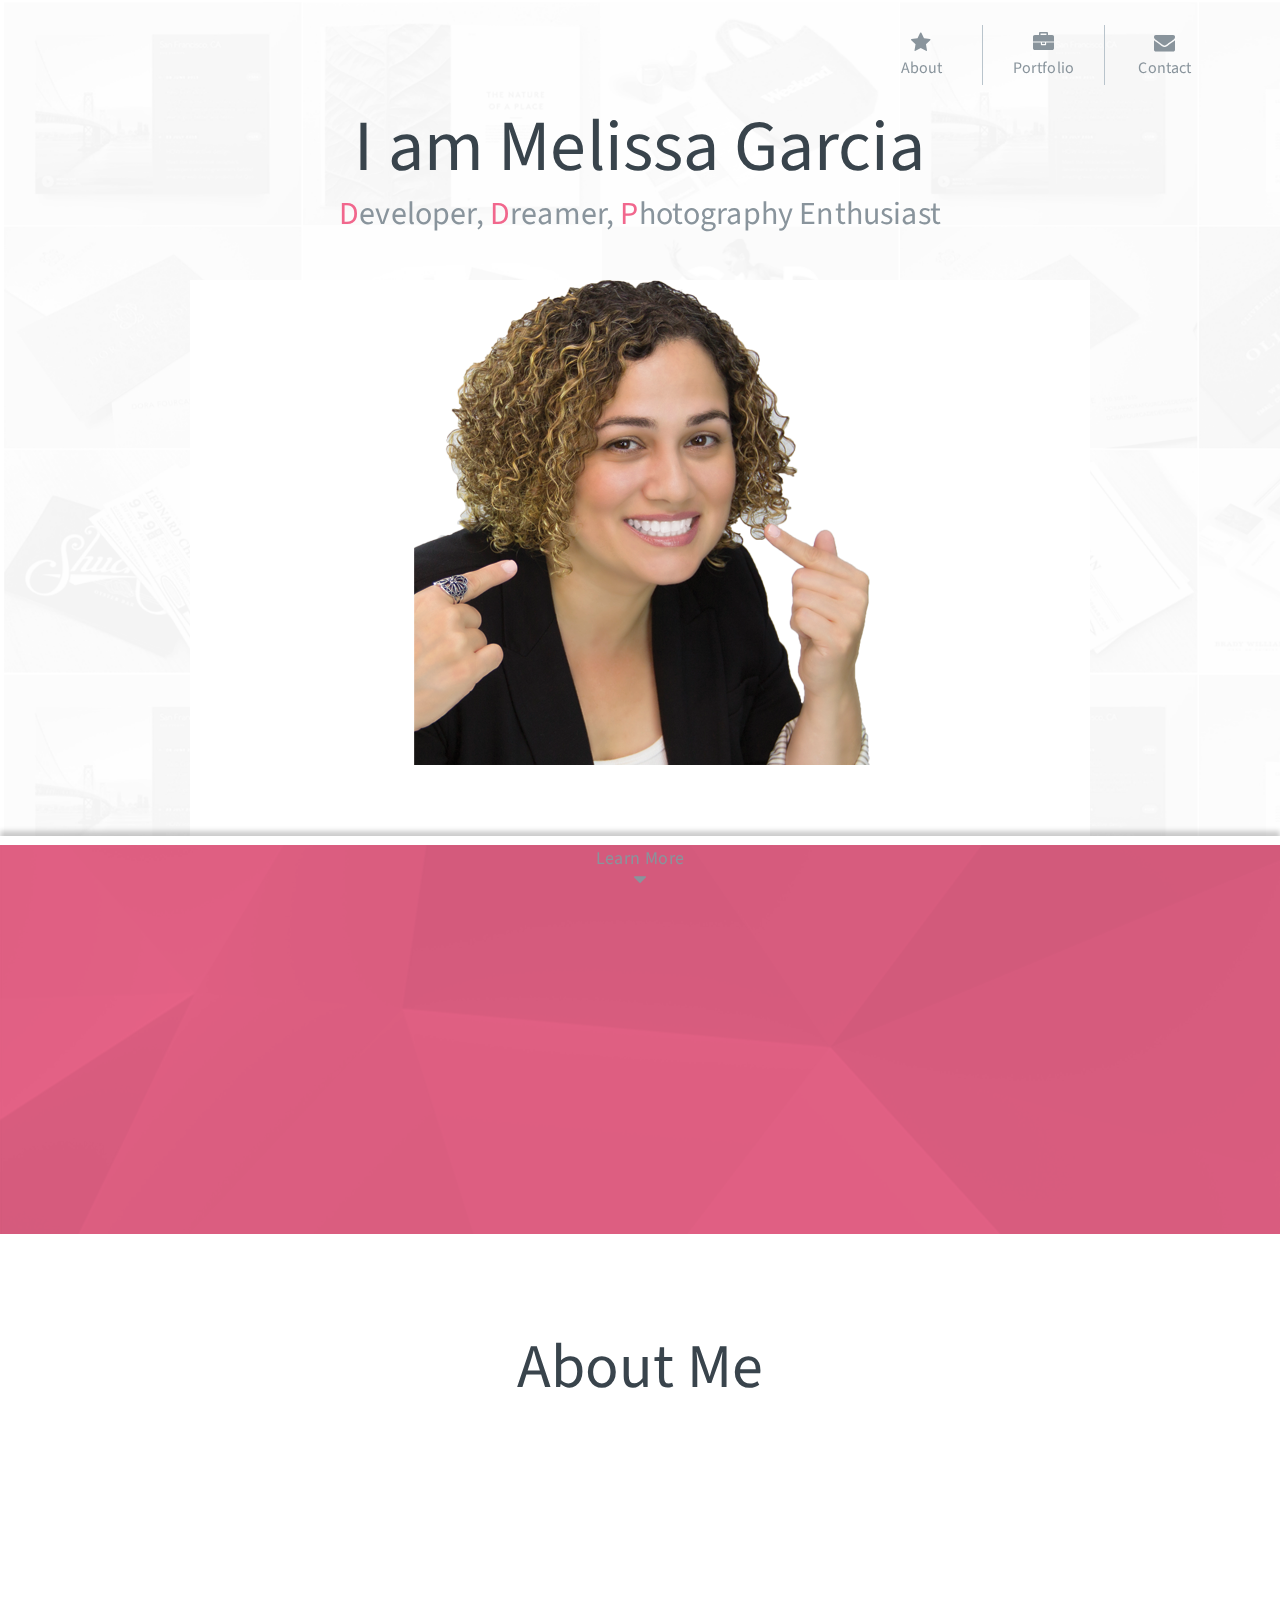
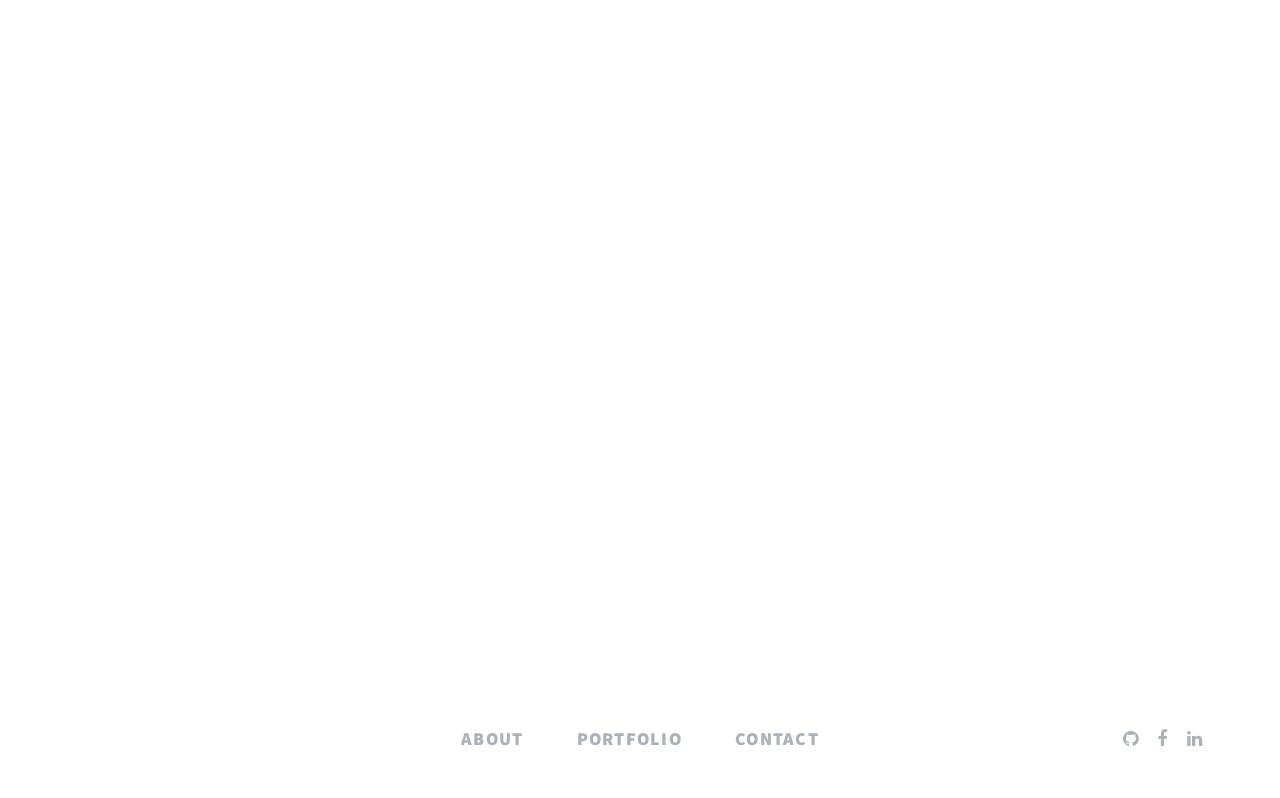
<file: part1/index.html>
<!DOCTYPE html>
<html lang="en-US" class="no-js">
	<head>

		<!-- ==============================================
		Title and Meta Tags
		=============================================== -->
		<meta charset="utf-8">
		<title>About</title>
		<meta name="viewport" content="width=device-width, initial-scale=1, maximum-scale=1">
		<meta http-equiv="X-UA-Compatible" content="IE=edge">

		<!-- ==============================================
		Favicons
		=============================================== -->
		<link rel="shortcut icon" href="assets/images/favicon.ico">
		<link rel="apple-touch-icon" href="assets/images/apple-touch-icon.png">
		<link rel="apple-touch-icon" sizes="72x72" href="assets/images/apple-touch-icon-72x72.png">
		<link rel="apple-touch-icon" sizes="114x114" href="assets/images/apple-touch-icon-114x114.png">
		
		<!-- ==============================================
		CSS
		=============================================== -->    
		<link rel="stylesheet" href="assets/css/bootstrap.min.css">
		<link rel="stylesheet" href="assets/css/flexslider.css">
		<link rel="stylesheet" href="assets/css/font-awesome.css">
		<link rel="stylesheet" href="assets/css/styles-8.css">
		
		<!-- ==============================================
		Fonts
		=============================================== -->
		<link href='https://fonts.googleapis.com/css?family=Source+Sans+Pro:400,300,200,600,700' rel='stylesheet' type='text/css'>
		
		
		<!-- ==============================================
		JS
		=============================================== -->
			
		<!--[if lt IE 9]>
			<script src="assets/js/libs/respond.min.js"></script>
		<![endif]-->
		
		<script type="text/javascript" src="assets/js/libs/modernizr.min.js"></script>
		
	</head>
  
	<body data-spy="scroll" data-target="#main-nav" data-offset="400">
	
		<!--=== PAGE PRELOADER ===-->
		<div id="page-loader"><span class="page-loader-gif"></span></div>
		
		<!-- ==============================================
		MAIN NAV
		=============================================== -->
		<div id="main-nav" class="navbar navbar-fixed-top">
			<div class="container">
			
				<div class="navbar-header">
				
					<button type="button" class="navbar-toggle" data-toggle="collapse" data-target="#site-nav">
						<span class="icon-bar"></span><span class="icon-bar"></span><span class="icon-bar"></span>
					</button>
					
					<!-- ======= LOGO ========-->
					<!-- <a class="navbar-brand scrollto" href="#home"><img src="assets/images/logo.png" alt="" /></a> -->
					
				</div>
				
				<div id="site-nav" class="navbar-collapse collapse">
					<ul class="nav navbar-nav navbar-right">
						<!-- <li>
							<a href="#services" class="scrollto"><i class="fa fa-cog"></i>Specialties</a>
						</li> -->
						<li>
							<a href="index.html"><i class="fa fa-star"></i>About</a>
						</li>
						<li>
							<a href="portfolio.html"><i class="fa fa-briefcase"></i>Portfolio</a>
						</li>
						<li>
							<a href="contact.html"><i class="fa fa-envelope"></i>Contact</a>
						</li>
					</ul>
				</div><!--End navbar-collapse -->
				
			</div><!--End container -->
			
		</div><!--End main-nav -->
		
		<!-- ==============================================
		HEADER
		=============================================== -->
		<header id="home">
		
			<div class="container">
			
				<div class="row">
				
					<div class="col-sm-10 col-sm-offset-1 text-center">
					
						<h1 class="scrollimation fade-down d1">I am Melissa Garcia</h1>
						<h2 class="scrollimation fade-down d3"><span class="main-color">D</span>eveloper, <span class="main-color">D</span>reamer, <span class="main-color">P</span>hotography Enthusiast</h2>
					
					</div>
				
				</div>
			
				<div class="header-img scrollimation fade-up d1">
					<img class="img-responsive" src="assets/images/header-img.png" alt="" />
				</div>
			
			</div>
			
		</header><!--End header -->

		<div id="main-content">
			
			<div class="scroll-down">
				<a href="#services" class="scrollto">Learn More</a>
			</div>
			
			<!-- ==============================================
			SERVICES
			=============================================== -->
			<!-- <section id="services" class="big-padding">
			
				<div class="container">
					
					<h1 class="section-title">My Services<span class="main-color"></span></h1>
					
					<div class="text-center">
						<div class="btn-group">
							<button type="button" href="#front-end" class="btn btn-default toggle-tabs active">Front End</button>
							<button type="button" href="#back-end" class="btn btn-default toggle-tabs">Back End</button>
						</div>
					</div>
					
					<div class="tab-content">
					
						<div class="row tab-pane active" id="front-end">
						
							<div class="col-sm-4 service-item scrollimation fade-left">
							
								<div class="service-icon "><i class="fa fa-html5"></i></div>
								
								<h3>Clean HTML5 Code</h3>
								
								<p>Using proper semantic elements, keeping code well organized, and writing well-structured and standards-compliant markup.</p>
								
								
							</div>
						
							<div class="col-sm-4 service-item scrollimation fade-left">
							
								<div class="service-icon "><i class="fa fa-css3"></i></div>
								
								<h3>Modern CSS3 styles</h3>
								
								<p>Lorem ipsum dolor sit amet, consectetur adipiscing elit. Donec id elit non mi porta gravida at eget metus. Fusce dapibus, tellus ac cursus commodo.</p>
								
								
							</div>
							
							<div class="col-sm-4 service-item scrollimation fade-left">
							
								<div class="service-icon "><i class="fa fa-mobile"></i></div>
								
								<h3>Responsive Design</h3>
								
								<p>Lorem ipsum dolor sit amet, consectetur adipiscing elit. Donec id elit non mi porta gravida at eget metus. Fusce dapibus, tellus ac cursus commodo.</p>
								
							</div>
							
						</div>
						
						<div class="row tab-pane" id="back-end">
						
							<div class="col-sm-4 service-item">
							
								<div class="service-icon"><i class="fa fa-wordpress"></i></div>
								
								<h3>Wordpress</h3>
								
								<p>Lorem ipsum dolor sit amet, consectetur adipiscing elit. Donec id elit non mi porta gravida at eget metus. Fusce dapibus, tellus ac cursus commodo.</p>
								
								
							</div>
						
							<div class="col-sm-4 service-item">
							
								<div class="service-icon"><i class="fa fa-joomla"></i></div>
								
								<h3>Joomla</h3>
								
								<p>Lorem ipsum dolor sit amet, consectetur adipiscing elit. Donec id elit non mi porta gravida at eget metus. Fusce dapibus, tellus ac cursus commodo.</p>
								
								
							</div>
							
							<div class="col-sm-4 service-item">
							
								<div class="service-icon"><i class="fa fa-drupal"></i></div>
								
								<h3>Drupal</h3>
								
								<p>Lorem ipsum dolor sit amet, consectetur adipiscing elit. Donec id elit non mi porta gravida at eget metus. Fusce dapibus, tellus ac cursus commodo.</p>
								
							</div>
							
						</div>
						
					</div>
					
				</div>
			
			
			</section> -->
				
			<!-- ==============================================
			LATEST PROJECTS
			=============================================== -->
			
			<!-- <section class="big-padding gray-bg">
			
				<div class="container">
					
					<h1 class="section-title">Latest Projects<span class="main-color">2</span></h1>
				
					<div class="row">
					
						<div class="col-sm-5 push-down scrollimation fade-right">
						
							<h2 class="row-title">Quattro - Agency Portfolio</h2>
							
							<p>Lorem ipsum dolor sit amet, consectetur adipiscing elit. Donec eget lorem orci. Suspendisse posuere tincidunt dui vel tempus. Fusce ut vulputate ipsum, id sodales arcu. Praesent ultricies pretium sem, fermentum sagittis.</p>
						
							<p><a class="btn btn-dc btn-small btn-main-color" href="#link">Visit Website</a></p>
						
						</div>
					
						<div class="col-sm-6 col-sm-offset-1 scrollimation fade-left">
						
							<img class="img-responsive" src="assets/images/featured-2.png" alt="" />
						
						</div>
					
					</div>
				
					<hr>
				
					<div class="row">
					
						<div class="col-sm-6 col-sm-push-6 push-down scrollimation fade-left">
						
							<h2 class="row-title">Graphista  - Personal Portfolio</h2>
							
							<p>Lorem ipsum dolor sit amet, consectetur adipiscing elit. Donec eget lorem orci. Suspendisse posuere tincidunt dui vel tempus. Fusce ut vulputate ipsum, id sodales arcu. Praesent ultricies pretium sem, fermentum sagittis.</p>
						
							<p>Suspendisse posuere tincidunt dui vel tempus. Fusce ut vulputate ipsum, id sodales arcu. Praesent ultricies pretium sem, fermentum sagittis.</p>
						
							<p><a class="btn btn-dc btn-small btn-main-color" href="#link">Visit Website</a></p>
						
						</div>
					
						<div class="col-sm-6 col-sm-pull-6 scrollimation fade-right">
							<img class="img-responsive" src="assets/images/featured-1.png" alt="" />
						</div>
					
					</div>
					
				</div>
				
			</section> -->
			
			
			<!-- ==============================================
			CALL TO ACTION
			=============================================== -->
			<section id="cta1" class="bg-main-color cta">
			
				<div class="container text-center scrollimation fade-up">
				
					<p>It's not about ideas. It's about making ideas happen.</p>
					
					<a class="btn btn-dc btn-white" href="contact.html">Contact Me</a>
				
				</div>
			
			</section>
				
			<!-- ==============================================
			ABOUT
			=============================================== -->
			<section id="about" class="big-padding">
			
				<div class="container">
					
					<h1 class="section-title">About Me<span class="main-color"></span></h1>
				
					<div class="row profile">
					
						<div class="col-sm-10 col-sm-offset-1 text-center">
						
							<figure class="hover-wrapper scrollimation fade-right">
								<img class="img-responsive img-circle profile-img" src="assets/images/profile-img.jpg" alt="">
								<figcaption class="hover-text">That's Me!</figcaption>
							</figure>
							
							<h2 class="scrollimation fade-left">Melissa Garcia</h2>
							<h3 class="scrollimation fade-left">Full Stack Developer</h3>
						
							<p class="margin-top scrollimation fade-right">I am Melissa Garcia.  I am currently attending the UCF Coding Bootcamp.  My curriculum is a rigorous one that sets me up to become a Full Stack Developer.  Outside of this Bootcamp I have been developing my own projects.  I have a passion for creating challenging, intuitive and visually pleasing products.</p>
							
							<p class="lead margin-top scrollimation fade-left">Developing is not just a job for me, it's a passion. </p>
							<p class="scrollimation fade-left"><a class="btn btn-dc btn-main-color" href="portfolio.html">My Portfolio</a></p>
							
						</div>
						
					</div>
					
				</div>
			
			</section>
			
			<!-- ==============================================
			SKILLS
			=============================================== -->
			<!-- <section id="skills" class="small-padding dark-bg">
			
				<div class="container">
				
					<div class="row skills">

						<div class="col-sm-6 col-md-3 text-center">
							<span class="chart plus-symbol" data-percent="90"><span class="percent">90</span></span>
							<h2 class="text-center">Front End</h2>
						</div>
						<div class="col-sm-6 col-md-3 text-center">
							<span class="chart plus-symbol" data-percent="80"><span class="percent">80</span></span>
							<h2 class="text-center">Back End</h2>
						</div>
						<div class="col-sm-6 col-md-3 text-center">
							<span class="chart equal-symbol" data-percent="95"><span class="percent">95</span></span>
							<h2 class="text-center">Support</h2>
						</div>
						<div class="col-sm-6 col-md-3 text-center">
							<span class="chart" data-percent="90"><span class="percent">90</span></span>
							<h2 class="text-center main-color">High Score</h2>
						</div>
						
					</div> --><!--End row -->
					
				<!-- </div>
			
			</section> -->
				
			<!-- ==============================================
			PORTFOLIO
			=============================================== -->
			
			<!-- <section id="portfolio" class="big-padding" >
			
				<div class="container">
				
					<h1 class="section-title">My portfolio<span class="main-color"></span></h1>
					<p class="subtitle">See what people say about my work</p> -->
					
					<!--==== Portfolio Filters ====-->
					
					<!-- <div class="text-center scrollimation fade-up">
						<div id="filter-works" class="btn-group">
							<button data-filter="*" type="button" class="btn btn-default active">All Items<span class="project-count"></span></button>
							<button data-filter=".web" type="button" class="btn btn-default">Web<span class="project-count"></span></button>
							<button data-filter=".print" type="button" class="btn btn-default">Print<span class="project-count"></span></button>
							<button data-filter=".video" type="button" class="btn btn-default">Video<span class="project-count"></span></button>
						</div>
					</div>
					
				</div>	
				
				<div class="container scrollimation fade-up">
			
					<div id="projects-container" class="row"> -->
					
						<!-- ==============================================
						SINGLE PROJECT ITEM
						=============================================== -->
						
						<!-- <a class="project-item col-sm-6 col-md-4 col-lg-3 web" href="#?slider-project.html">
							
							<img class="img-responsive project-image" src="assets/images/projects/thumb-1.jpg"  alt="">
							
							<div class="hover-title">
								<h2 class="project-title">Project with Slider</h2> --><!--Project Title -->
								<!-- <p>Brochure design</p> --><!--Project Subtitle -->
							<!-- </div>
							
						</a>
						
						<a class="project-item col-sm-6 col-md-4 col-lg-3 web" href="#?youtube-project.html">
							
							<img class="img-responsive project-image" src="assets/images/projects/thumb-2.jpg"  alt="">
							
							<div class="hover-title">
								<h2 class="project-title">Video project</h2> --><!--Project Title -->
								<!-- <p>Youtube video</p> --><!--Project Subtitle -->
							<!-- </div>
							
						</a>
						
						<a class="project-item col-sm-6 col-md-4 col-lg-3 web" href="#?images-project.html">
							
							<img class="img-responsive project-image" src="assets/images/projects/thumb-3.jpg"  alt="">
							
							<div class="hover-title">
								<h2 class="project-title">Fullwidth images</h2> --><!--Project Title -->
								<!-- <p>Professional Web Design</p> --><!--Project Subtitle -->
							<!-- </div>
							
						</a>
						
						<a class="project-item col-sm-6 col-md-4 col-lg-3 web" href="#?vimeo-project.html">
							
							<img class="img-responsive project-image" src="assets/images/projects/thumb-4.jpg"  alt="">
							
							<div class="hover-title">
								<h2 class="project-title">Another Video project</h2> --><!--Project Title -->
								<!-- <p>Vimeo video</p> --><!--Project Subtitle -->
							<!-- </div>
							
						</a>
						
						<a class="project-item col-sm-6 col-md-4 col-lg-3 print" href="#?slider-project.html">
							
							<img class="img-responsive project-image" src="assets/images/projects/thumb-6.jpg"  alt="">
							
							<div class="hover-title">
								<h2 class="project-title">Project with Slider</h2> --><!--Project Title -->
								<!-- <p>Modern Business Card</p> --><!--Project Subtitle -->
							<!-- </div>
							
						</a>
						
						<a class="project-item col-sm-6 col-md-4 col-lg-3 print" href="#?images-project.html">
							
							<img class="img-responsive project-image" src="assets/images/projects/thumb-7.jpg"  alt="">
							
							<div class="hover-title">
								<h2 class="project-title">Fullwidth images</h2> --><!--Project Title -->
								<!-- <p>Poster Design</p> --><!--Project Subtitle -->
							<!-- </div>
							
						</a>
						
						<a class="project-item col-sm-6 col-md-4 col-lg-3 print" href="#?slider-project.html">
							
							<img class="img-responsive project-image" src="assets/images/projects/thumb-8.jpg"  alt="">
							
							<div class="hover-title">
								<h2 class="project-title">Project with Slider</h2> --><!--Project Title -->
								<!-- <p>Personal Business Card</p> --><!--Project Subtitle -->
							<!-- </div>
							
						</a>
						
						<a class="project-item col-sm-6 col-md-4 col-lg-3 print" href="#?vimeo-project.html">
							
							<img class="img-responsive project-image" src="assets/images/projects/thumb-5.jpg"  alt="">
							
							<div class="hover-title">
								<h2 class="project-title">Video project</h2> --><!--Project Title -->
								<!-- <p>Vimeo video</p> --><!--Project Subtitle -->
							<!-- </div>
							
						</a>
						
						<a class="project-item col-sm-6 col-md-4 col-lg-3 video" href="#?slider-project.html">
							
							<img class="img-responsive project-image" src="assets/images/projects/thumb-9.jpg"  alt="">
							
							<div class="hover-title">
								<h2 class="project-title">Project with Slider</h2> --><!--Project Title -->
								<!-- <p>Professional Brand Identity</p> --><!--Project Subtitle -->
							<!-- </div>
							
						</a>
						
						<a class="project-item col-sm-6 col-md-4 col-lg-3 video" href="#?vimeo-project.html">
							
							<img class="img-responsive project-image" src="assets/images/projects/thumb-10.jpg"  alt="">
							
							<div class="hover-title">
								<h2 class="project-title">Another Video project</h2> --><!--Project Title -->
								<!-- <p>Vimeo video</p> --><!--Project Subtitle -->
							<!-- </div>
							
						</a>
						
						<a class="project-item col-sm-6 col-md-4 col-lg-3 video" href="#?images-project.html">
							
							<img class="img-responsive project-image" src="assets/images/projects/thumb-11.jpg"  alt="">
							
							<div class="hover-title">
								<h2 class="project-title">Fullwidth images</h2> --><!--Project Title -->
								<!-- <p>Creative Business Card</p> --><!--Project Subtitle -->
							<!-- </div>
							
						</a>
						
						<a class="project-item col-sm-6 col-md-4 col-lg-3 video" href="#?youtube-project.html">
							
							<img class="img-responsive project-image" src="assets/images/projects/thumb-12.jpg"  alt="">
							
							<div class="hover-title">
								<h2 class="project-title">Video project</h2> --><!--Project Title -->
								<!-- <p>Youtube video</p> --><!--Project Subtitle -->
							<!-- </div>
							
						</a>
						
					</div>	
					
					<p class="lead text-center">Like what you see? Contact me to discuss about your project!</p>
					<p class="text-center"><a class="btn btn-dc btn-main-color" href="contact.html">Contact Me</a></p>
					
				</div>	
				
			</section> -->

		
			<!-- ==============================================
			TWITTER
			=============================================== -->
			<!-- <section id="twitter-feeds" class="bg-main-color">
			
				<div class="container text-center scrollimation fade-right">
				
					<div class="row">
					
						<div class="col-sm-10 col-sm-offset-1">
						
							<h1>Latest tweets</h1>
							<p><i class="fa fa-twitter"></i></p>
							
							<div id="twitter-slider" class="flexslider" data-widget-id="386017398488186880" data-max-tweets="5"></div>
					
							<p><a href="https://twitter.com/qthemes" data-toggle="tooltip" data-placement="bottom" title="Follow Me on Twitter" target="_blank">@johndoe</a></p>
						
						</div>
						
					</div>
					
				</div>
			
			</section> -->
			
			<!-- ==============================================
			TESTIMONIALS
			=============================================== -->
			<!-- <section id="testimonials" class="big-padding gray-bg">
			
				<div class="container">
				
					<h1 class="section-title">Happy Clients<span class="main-color">5</span></h1>
					<p class="subtitle">See what people say about my work</p>
					
					<div class="row">
					
						<div class="col-lg-10 col-lg-offset-1 col-sm-12">
						
							
							<div class="testimonial-controls">
								<span class="previous"><i class="fa fa-angle-left"></i></span>
								<span class="next"><i class="fa fa-angle-right"></i></span>
							</div>
							
							<div id="testimonials-slider" class="flexslider">
							
								<ul class="slides">
								
									<li>
										<div class="media scrollimation fade-right">
										
											<div class="media-left">
											
												<img class="media-object img-circle" src="assets/images/client-1.jpg" alt="">
											
											</div>
											
											<div class="media-body">
											
												<p class="testimonial">Lorem ipsum dolor sit amet, consectetur adipiscing elit. Nullam rhoncus nec magna eget ultricies. Class aptent taciti sociosqu ad litora torquent per conubia nostra Lorem ipsum dolor sit amet, consectetur adipiscing elit. Nullam rhoncus nec magna eget ultricies. Class aptent taciti sociosqu ad litora torquent per conubia nostra</p>
												<p class="client">John Doe / <a href="#link">Google Inc.</a></p>
												
											</div>
											
										</div>
									
										<div class="media scrollimation fade-left">
										
											<div class="media-body">
											
												<p class="testimonial">Lorem ipsum dolor sit amet, consectetur adipiscing elit. Nullam rhoncus nec magna eget ultricies. Class aptent taciti sociosqu ad litora torquent per conubia nostra</p>
												<p class="client">John Doe / <a href="#link">Google Inc.</a></p>
												
											</div>
											
											<div class="media-right">
											
												<img class="media-object img-circle" src="assets/images/client-2.jpg" alt="">
											
											</div>
											
										</div>
									</li>
									
									<li>
									
										<div class="media">
										
											<div class="media-body">
											
												<p class="testimonial">Lorem ipsum dolor sit amet, consectetur adipiscing elit. Nullam rhoncus nec magna eget ultricies. Class aptent taciti sociosqu ad litora torquent per conubia nostra</p>
												<p class="client">John Doe / <a href="#link">Google Inc.</a></p>
												
											</div>
											
											<div class="media-right">
											
												<img class="media-object img-circle" src="assets/images/client-3.jpg" alt="">
											
											</div>
											
										</div>
										
										<div class="media">
										
											<div class="media-left">
											
												<img class="media-object img-circle" src="assets/images/client-4.jpg" alt="">
											
											</div>
											
											<div class="media-body">
											
												<p class="testimonial">Lorem ipsum dolor sit amet, consectetur adipiscing elit. Nullam rhoncus nec magna eget ultricies. Class aptent taciti sociosqu ad litora torquent per conubia nostra</p>
												<p class="client">John Doe / <a href="#link">Google Inc.</a></p>
												
											</div>
											
										</div>
									
									</li>
								
								</ul>
								
							</div>
								
						</div>
					
					</div>
					
				</div>
				
			</section>
			
			<div class="white-bg">
			
				<div class="container">
				
					<div class="row">
					
						<div class="col-sm-3">
						
							<a href="#"><img class="img-responsive client-logo" src="assets/images/client-logo-1.png" alt="" /></a>
						
						</div>
					
						<div class="col-sm-3">
						
							<a href="#"><img class="img-responsive client-logo" src="assets/images/client-logo-2.png" alt="" /></a>
						
						</div>
						
						<div class="col-sm-3">
						
							<a href="#"><img class="img-responsive client-logo" src="assets/images/client-logo-3.png" alt="" /></a>
						
						</div>
						
						<div class="col-sm-3">
						
							<a href="#"><img class="img-responsive client-logo" src="assets/images/client-logo-4.png" alt="" /></a>
						
						</div>
					</div>
				
				</div>
			
			</div> -->
			
			
			<!-- ==============================================
			CONTACT
			=============================================== -->
			<!-- <section id="contact" class="big-padding light-typo color-overlay">
			
				<div class="container">
				
					<h1 class="section-title">Contact Me<span class="main-color">6</span></h1>
					
					<div class="row">
					
						<div class="col-sm-6 col-md-5 scrollimation fade-right">
						
							<p class="lead">I am available for freelance. <br/>Can't wait for the next exciting project! Could it be yours?</p>
						
							<p>
								John Doe<br/>
								W325 State Road 123<br/>
								Mondovi, WI(Wisconsin) 98746-54321<br/>
								(123) 456 - 7890 <br/>
							</p>
						
							<div class="social-links">
								<a href="#"><i class="fa fa-fw fa-twitter"></i></a>
								<a href="#"><i class="fa fa-fw fa-facebook-square"></i></a>
								<a href="#"><i class="fa fa-fw fa-linkedin-square"></i></a>
							</div>
						
							<p><a class="mail-styled" href="mailto:mail@example.com">contact@johndoe.com</a></p>
						
						</div> -->
					
						<!--=== Contact Form ===-->

						<!-- <form id="contact-form" class="col-sm-6 col-md-offset-1 scrollimation fade-left" action="contact.php" method="post" novalidate>
							
							<div class="form-group">
								<div class="controls">
									<input id="contact-name" name="contactName" class="form-control requiredField" type="text" data-error-empty="is required">
									<label class="control-label" for="contact-name">Name</label>
								</div>
							</div> --><!-- End name input -->
							
							<!-- <div class="form-group">
								<div class="controls">
									<input id="contact-mail" name="email" class="form-control requiredField" type="email" data-error-empty="is required" data-error-invalid="is invalid">
									<label class="control-label" for="contact-mail">Email</label>
								</div>
							</div> --><!-- End email input -->
							
							<!-- <div class="form-group">
								<div class="controls">
									<textarea id="contact-message" name="comments" class="form-control requiredField" rows="6" data-error-empty="is required"></textarea>
									<label class="control-label" for="contact-message">Message</label>
								</div>
							</div> --><!-- End textarea -->
							
							<!-- <button name="submit" type="submit" class="btn" data-error-message="Please fill the required fields" data-sending-message="Sending Message" data-ok-message="Your Message has been sent!">Send It</button>
							<input type="hidden" name="submitted" id="submitted" value="true" />
							
						</form> --><!-- End contact-form -->
					<!-- 	
					</div>
					
				</div>
			
			</section> -->
			
			<!-- ==============================================
			FOOTER
			=============================================== -->	
			
			<footer id="main-footer">
			
				<div class="container">
				
					<div class="row">
					
						<div class="col-sm-2">
						
							<!-- <a class="logo-link scrollto" href="#home">
								<img class="img-responsive" src="assets/images/logo-bw.png" alt="" />
							</a> -->
							
						</div>
					
						<div class="col-sm-8">
						
							<nav>
							
								<ul class="footer-nav">
									<li><a href="index.html">About</a></li>
									<!-- <li><a class="scrollto" href="#services">Services</a></li> -->
									<li><a href="portfolio.html">Portfolio</a></li>
									<li><a href="contact.html">Contact</a></li>
								</ul>
							
							</nav>
						
						</div>
					
						<div class="col-sm-2 text-right social-links">
						
							<a href="https://github.com/melissag13" data-toggle="tooltip" title="Follow me on Github"><i class="fa fa-fw fa-github"></i></a>
							<a href="#" data-toggle="tooltip" title="Follow me on Facebook"><i class="fa fa-fw fa-facebook"></i></a>
							<a href="https://www.linkedin.com/in/mgdeveloper" data-toggle="tooltip" title="Follow me on LinkedIn"><i class="fa fa-fw fa-linkedin"></i></a>
						
						</div>
						
					</div>
				
				</div>
				
			</footer>
			
		</div>
		
		<div id="project-viewer" class="modal fade">
			
			<span id="close-project-viewer" data-dismiss="modal">&times;</span>
			
			<div class="container">
		
				<div id="project-viewer-content"></div>
				
				<div id="project-viewer-footer">
			
					<div class="project-nav">
					
						<span class="previous-project" data-toggle="tooltip" data-placement="bottom" title="Previous Project"><i class="fa fa-long-arrow-left"></i></span>
						<span class="back-to-portfolio" data-toggle="tooltip" data-placement="bottom" title="Back to Portfolio" data-dismiss="modal"><i class="fa fa-th-large"></i></span>
						<span class="next-project" data-toggle="tooltip" data-placement="bottom" title="Next Project"><i class="fa fa-long-arrow-right"></i></span>
					
					</div>
				</div>
				
			</div>
			
		</div><!-- /.modal -->
			
		
		<!-- ==============================================
		SCRIPTS
		=============================================== -->	
		<script src="https://ajax.googleapis.com/ajax/libs/jquery/1.9.1/jquery.min.js"></script>
		<script>window.jQuery || document.write('<script src="assets/js/libs/jquery-1.9.1.min.js">\x3C/script>')</script>
		
		<script src="assets/js/libs/bootstrap.min.js"></script>
		<script src="assets/js/jquery.easing.1.3.min.js"></script>
		<script src="assets/js/waypoints.min.js"></script>
		<script src="assets/js/jquery.easypiechart.js"></script>
		<script src="assets/js/twitterFetcher_min.js"></script>
		<script src="assets/js/jquery.flexslider.min.js"></script>
		<script src="assets/js/jquery.fitvids.js"></script>
		<script src="assets/js/contact.js"></script>
		<script src="assets/js/scripts.js"></script>
		
	</body>
	
</html>
</file>
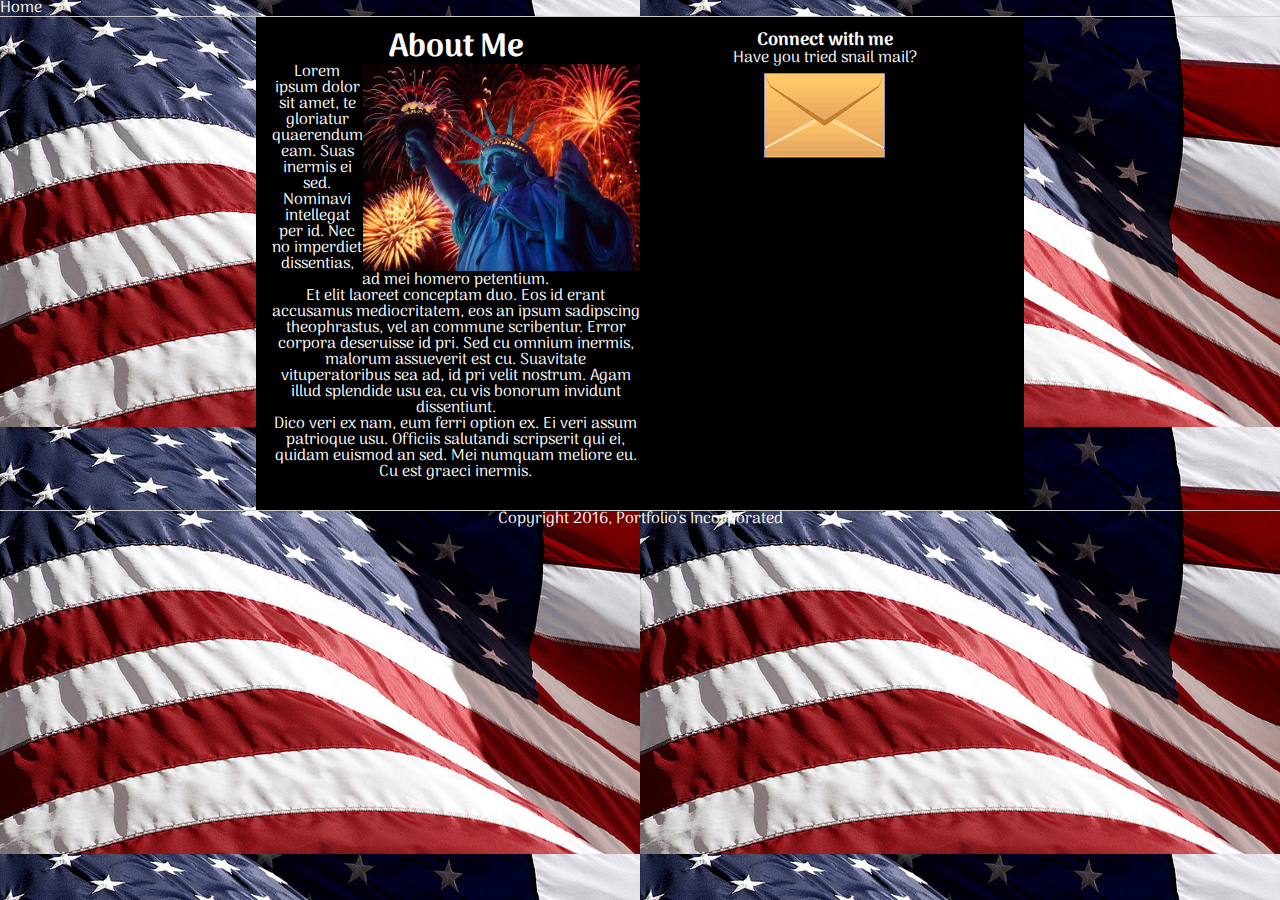
<file: part2/index.html>
<!DOCTYPE html>
<html lang="en">
	<head>
		<meta charset="UTF-8">
		<meta name="description" content="This page shows how you can use media queries!">		
		<!-- a viewport would be nice -->		
		<title>My Portfolio</title>

    <!-- Stylesheets -->
    <link href="https://fonts.googleapis.com/css?family=Arima+Madurai" rel="stylesheet">
    <link rel="stylesheet" href="assets/css/reset.css">
		<link rel="stylesheet" href="assets/css/style.css">
	</head>
	<body>
		<div class="container">
			<header>
				<nav><a href="#">Home</a></nav>
			</header>
			<div class="content-wrapper clearfix">
				<section class="about-me">
					<h1>About Me</h1>
					<article>
						<img src="assets/images/fireworks.jpg">
						<p>Lorem ipsum dolor sit amet, te gloriatur quaerendum eam. Suas inermis ei sed. Nominavi intellegat per id. Nec no imperdiet dissentias, ad mei homero petentium.
						</p>
						<p>
						Et elit laoreet conceptam duo. Eos id erant accusamus mediocritatem, eos an ipsum sadipscing theophrastus, vel an commune scribentur. Error corpora deseruisse id pri. Sed cu omnium inermis, malorum assueverit est cu. Suavitate vituperatoribus sea ad, id pri velit nostrum. Agam illud splendide usu ea, cu vis bonorum invidunt dissentiunt.
						</p>
						<p>
						Dico veri ex nam, eum ferri option ex. Ei veri assum patrioque usu. Officiis salutandi scripserit qui ei, quidam euismod an sed. Mei numquam meliore eu. Cu est graeci inermis.
						</p>
					</article>
				</section>

				<aside class="connect">
					<h2>Connect with me</h2>
					<p>Have you tried snail mail?<br>
						<img src="assets/images/envelope.png" class="envelope" alt="Image of an envelope"></p>
				</aside>
			</div><!-- end content-wrapper -->
			<footer>Copyright 2016, Portfolio's Incorporated</footer>
		</div><!-- end container -->
	</body>
</html>
</file>
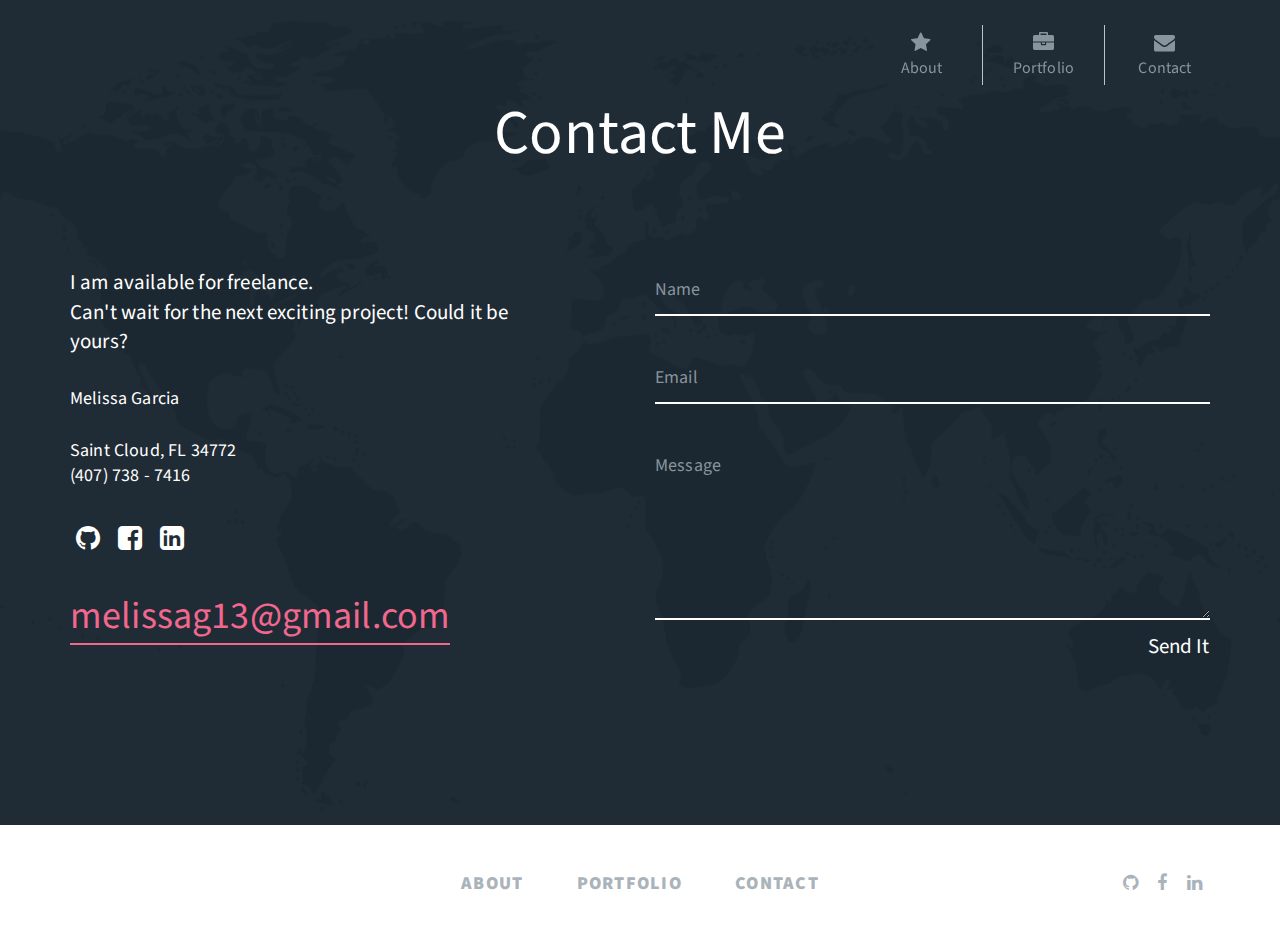
<file: part1/contact.html>
<!DOCTYPE html>
<html lang="en-US" class="no-js">
	<head>

		<!-- ==============================================
		Title and Meta Tags
		=============================================== -->
		<meta charset="utf-8">
		<title>Contact</title>
		<meta name="viewport" content="width=device-width, initial-scale=1, maximum-scale=1">
		<meta http-equiv="X-UA-Compatible" content="IE=edge">

		<!-- ==============================================
		Favicons
		=============================================== -->
		<link rel="shortcut icon" href="assets/images/favicon.ico">
		<link rel="apple-touch-icon" href="assets/images/apple-touch-icon.png">
		<link rel="apple-touch-icon" sizes="72x72" href="assets/images/apple-touch-icon-72x72.png">
		<link rel="apple-touch-icon" sizes="114x114" href="assets/images/apple-touch-icon-114x114.png">
		
		<!-- ==============================================
		CSS
		=============================================== -->    
		<link rel="stylesheet" href="assets/css/bootstrap.min.css">
		<link rel="stylesheet" href="assets/css/flexslider.css">
		<link rel="stylesheet" href="assets/css/font-awesome.css">
		<link rel="stylesheet" href="assets/css/styles-8.css">
		
		<!-- ==============================================
		Fonts
		=============================================== -->
		<link href='https://fonts.googleapis.com/css?family=Source+Sans+Pro:400,300,200,600,700' rel='stylesheet' type='text/css'>
		
		
		<!-- ==============================================
		JS
		=============================================== -->
			
		<!--[if lt IE 9]>
			<script src="assets/js/libs/respond.min.js"></script>
		<![endif]-->
		
		<script type="text/javascript" src="assets/js/libs/modernizr.min.js"></script>
		
	</head>
  
	<body data-spy="scroll" data-target="#main-nav" data-offset="400">
	
		<!--=== PAGE PRELOADER ===-->
		<div id="page-loader"><span class="page-loader-gif"></span></div>
		
		<!-- ==============================================
		MAIN NAV
		=============================================== -->
		<div id="main-nav" class="navbar navbar-fixed-top">
			<div class="container">
			
				<div class="navbar-header">
				
					<button type="button" class="navbar-toggle" data-toggle="collapse" data-target="#site-nav">
						<span class="icon-bar"></span><span class="icon-bar"></span><span class="icon-bar"></span>
					</button>
					
					<!-- ======= LOGO ========-->
					<!-- <a class="navbar-brand scrollto" href="#home"><img src="assets/images/logo.png" alt="" /></a> -->
					
				</div>
				
				<div id="site-nav" class="navbar-collapse collapse">
					<ul class="nav navbar-nav navbar-right">
						<!-- <li>
							<a href="#services" class="scrollto"><i class="fa fa-cog"></i>Specialties</a>
						</li> -->
						<li>
							<a href="index.html"><i class="fa fa-star"></i>About</a>
						</li>
						<li>
							<a href="portfolio.html"><i class="fa fa-briefcase"></i>Portfolio</a>
						</li>
						<li>
							<a href="contact.html"><i class="fa fa-envelope"></i>Contact</a>
						</li>
					</ul>
				</div><!--End navbar-collapse -->
				
			</div><!--End container -->
			
		</div><!--End main-nav -->



<!-- ==============================================
			CONTACT
			=============================================== -->

		<section id="contact" class="big-padding light-typo color-overlay">
			
				<div class="container">
				
					<h1 class="section-title">Contact Me<span class="main-color"></span></h1>
					
					<div class="row">
					
						<div class="col-sm-6 col-md-5 scrollimation fade-right">
						
							<p class="lead">I am available for freelance. <br/>Can't wait for the next exciting project! Could it be yours?</p>
						
							<p>
								Melissa Garcia<br/>
								<br/>
								Saint Cloud, FL 34772<br/>
								(407) 738 - 7416<br/>
							</p>
						
							<div class="social-links">
								<a href="https://github.com/melissag13"><i class="fa fa-fw fa-github"></i></a>
								<a href="#"><i class="fa fa-fw fa-facebook-square"></i></a>
								<a href="https://www.linkedin.com/in/mgdeveloper"><i class="fa fa-fw fa-linkedin-square"></i></a>
							</div>
						
							<p><a class="mail-styled" href="mailto:mail@example.com">melissag13@gmail.com</a></p>
						
						</div>
					
						<!--=== Contact Form ===-->

						<form id="contact-form" class="col-sm-6 col-md-offset-1 scrollimation fade-left" action="contact.php" method="post" novalidate>
							
							<div class="form-group">
								<div class="controls">
									<input id="contact-name" name="contactName" class="form-control requiredField" type="text" data-error-empty="is required">
									<label class="control-label" for="contact-name">Name</label>
								</div>
							</div><!-- End name input -->
							
							<div class="form-group">
								<div class="controls">
									<input id="contact-mail" name="email" class="form-control requiredField" type="email" data-error-empty="is required" data-error-invalid="is invalid">
									<label class="control-label" for="contact-mail">Email</label>
								</div>
							</div><!-- End email input -->
							
							<div class="form-group">
								<div class="controls">
									<textarea id="contact-message" name="comments" class="form-control requiredField" rows="6" data-error-empty="is required"></textarea>
									<label class="control-label" for="contact-message">Message</label>
								</div>
							</div><!-- End textarea -->
							
							<button name="submit" type="submit" class="btn" data-error-message="Please fill the required fields" data-sending-message="Sending Message" data-ok-message="Your Message has been sent!">Send It</button>
							<input type="hidden" name="submitted" id="submitted" value="true" />
							
						</form><!-- End contact-form -->
						
					</div>
					
				</div>
			
			</section>
			<!-- ==============================================
			FOOTER
			=============================================== -->	
			
			<footer id="main-footer">
			
				<div class="container">
				
					<div class="row">
					
						<div class="col-sm-2">
						
							<!-- <a class="logo-link scrollto" href="#home">
								<img class="img-responsive" src="assets/images/logo-bw.png" alt="" />
							</a> -->
							
						</div>
					
						<div class="col-sm-8">
						
							<nav>
							
								<ul class="footer-nav">
									<li><a href="index.html">About</a></li>
									<!-- <li><a class="scrollto" href="#services">Services</a></li> -->
									<li><a href="portfolio.html">Portfolio</a></li>
									<li><a href="contact.html">Contact</a></li>
								</ul>
							
							</nav>
						
						</div>
					
						<div class="col-sm-2 text-right social-links">
						
							<a href="https://github.com/melissag13" data-toggle="tooltip" title="Follow me on Github"><i class="fa fa-fw fa-github"></i></a>
							<a href="#" data-toggle="tooltip" title="Follow me on Facebook"><i class="fa fa-fw fa-facebook"></i></a>
							<a href="https://www.linkedin.com/in/mgdeveloper" data-toggle="tooltip" title="Follow me on LinkedIn"><i class="fa fa-fw fa-linkedin"></i></a>
						
						</div>
						
					</div>
				
				</div>
				
			</footer>
			</div>
		
		<div id="project-viewer" class="modal fade">
			
			<span id="close-project-viewer" data-dismiss="modal">&times;</span>
			
			<div class="container">
		
				<div id="project-viewer-content"></div>
				
				<div id="project-viewer-footer">
			
					<div class="project-nav">
					
						<span class="previous-project" data-toggle="tooltip" data-placement="bottom" title="Previous Project"><i class="fa fa-long-arrow-left"></i></span>
						<span class="back-to-portfolio" data-toggle="tooltip" data-placement="bottom" title="Back to Portfolio" data-dismiss="modal"><i class="fa fa-th-large"></i></span>
						<span class="next-project" data-toggle="tooltip" data-placement="bottom" title="Next Project"><i class="fa fa-long-arrow-right"></i></span>
					
					</div>
				</div>
				
			</div>
			
		</div><!-- /.modal -->
			
		
		<!-- ==============================================
		SCRIPTS
		=============================================== -->	
		<script src="https://ajax.googleapis.com/ajax/libs/jquery/1.9.1/jquery.min.js"></script>
		<script>window.jQuery || document.write('<script src="assets/js/libs/jquery-1.9.1.min.js">\x3C/script>')</script>
		
		<script src="assets/js/libs/bootstrap.min.js"></script>
		<script src="assets/js/jquery.easing.1.3.min.js"></script>
		<script src="assets/js/waypoints.min.js"></script>
		<script src="assets/js/jquery.easypiechart.js"></script>
		<script src="assets/js/twitterFetcher_min.js"></script>
		<script src="assets/js/jquery.flexslider.min.js"></script>
		<script src="assets/js/jquery.fitvids.js"></script>
		<script src="assets/js/contact.js"></script>
		<script src="assets/js/scripts.js"></script>
	</body>
	</html>
</file>
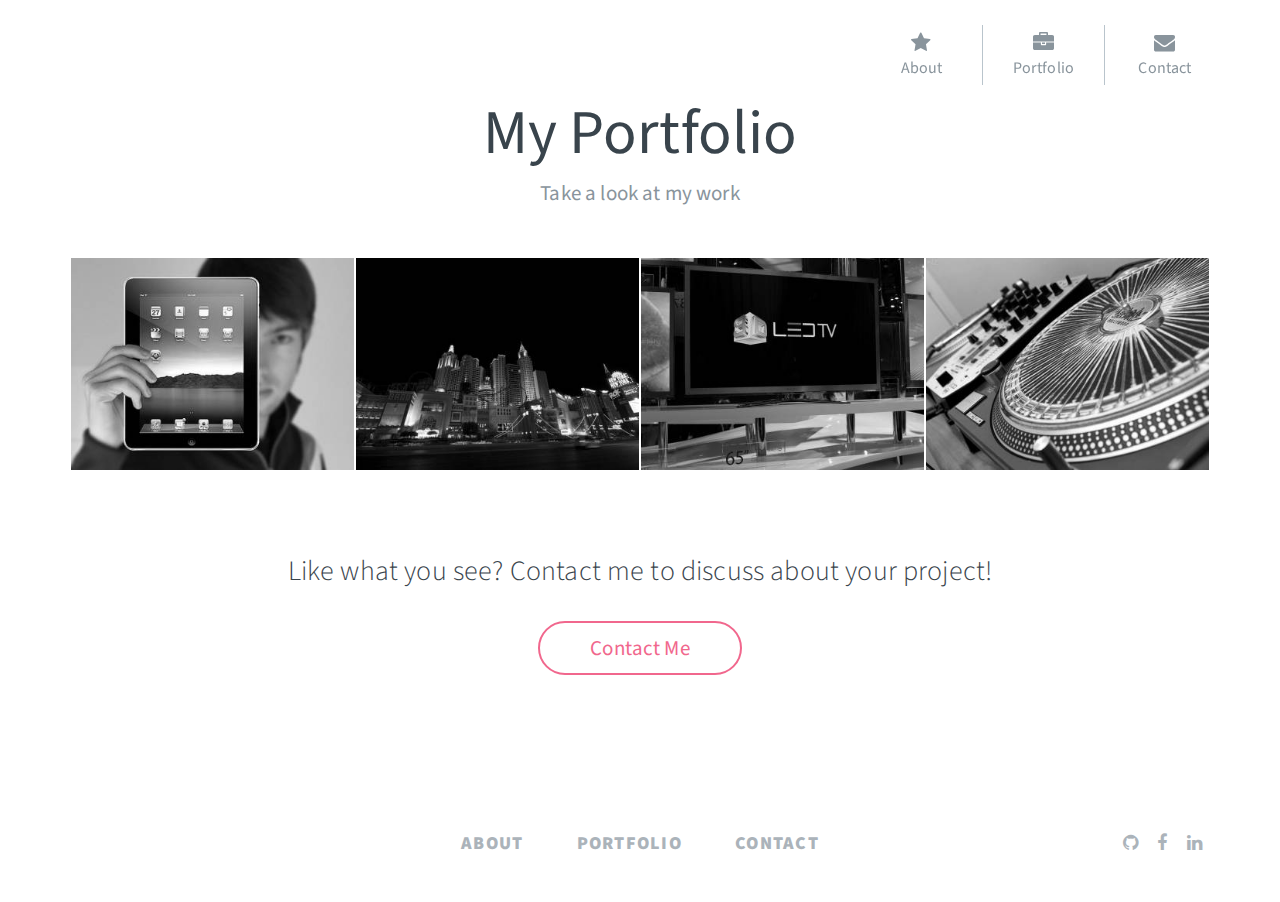
<file: part1/portfolio.html>
<!DOCTYPE html>
<html lang="en-US" class="no-js">
	<head>

		<!-- ==============================================
		Title and Meta Tags
		=============================================== -->
		<meta charset="utf-8">
		<title>Portfolio</title>
		<meta name="viewport" content="width=device-width, initial-scale=1, maximum-scale=1">
		<meta http-equiv="X-UA-Compatible" content="IE=edge">

		<!-- ==============================================
		Favicons
		=============================================== -->
		<link rel="shortcut icon" href="assets/images/favicon.ico">
		<link rel="apple-touch-icon" href="assets/images/apple-touch-icon.png">
		<link rel="apple-touch-icon" sizes="72x72" href="assets/images/apple-touch-icon-72x72.png">
		<link rel="apple-touch-icon" sizes="114x114" href="assets/images/apple-touch-icon-114x114.png">
		
		<!-- ==============================================
		CSS
		=============================================== -->    
		<link rel="stylesheet" href="assets/css/bootstrap.min.css">
		<link rel="stylesheet" href="assets/css/flexslider.css">
		<link rel="stylesheet" href="assets/css/font-awesome.css">
		<link rel="stylesheet" href="assets/css/styles-8.css">
		
		<!-- ==============================================
		Fonts
		=============================================== -->
		<link href='https://fonts.googleapis.com/css?family=Source+Sans+Pro:400,300,200,600,700' rel='stylesheet' type='text/css'>
		
		
		<!-- ==============================================
		JS
		=============================================== -->
			
		<!--[if lt IE 9]>
			<script src="assets/js/libs/respond.min.js"></script>
		<![endif]-->
		
		<script type="text/javascript" src="assets/js/libs/modernizr.min.js"></script>
		
	</head>
  
	<body data-spy="scroll" data-target="#main-nav" data-offset="400">
	
		<!--=== PAGE PRELOADER ===-->
		<div id="page-loader"><span class="page-loader-gif"></span></div>
		
		<!-- ==============================================
		MAIN NAV
		=============================================== -->
		<div id="main-nav" class="navbar navbar-fixed-top">
			<div class="container">
			
				<div class="navbar-header">
				
					<button type="button" class="navbar-toggle" data-toggle="collapse" data-target="#site-nav">
						<span class="icon-bar"></span><span class="icon-bar"></span><span class="icon-bar"></span>
					</button>
					
					<!-- ======= LOGO ========-->
					<!-- <a class="navbar-brand scrollto" href="#home"><img src="assets/images/logo.png" alt="" /></a> -->
					
				</div>
				
				<div id="site-nav" class="navbar-collapse collapse">
					<ul class="nav navbar-nav navbar-right">
						<!-- <li>
							<a href="#services" class="scrollto"><i class="fa fa-cog"></i>Specialties</a>
						</li> -->
						<li>
							<a href="index.html"><i class="fa fa-star"></i>About</a>
						</li>
						<li>
							<a href="portfolio.html"><i class="fa fa-briefcase"></i>Portfolio</a>
						</li>
						<li>
							<a href="contact.html"><i class="fa fa-envelope"></i>Contact</a>
						</li>
					</ul>
				</div><!--End navbar-collapse -->
				
			</div><!--End container -->
			
		</div><!--End main-nav -->

<!-- ==============================================
			PORTFOLIO
			=============================================== -->
			<section id="portfolio" class="big-padding" >
			
				<div class="container">
				
					<h1 class="section-title">My Portfolio<span class="main-color"></span></h1>
					<p class="subtitle">Take a look at my work</p>
					
					<!--==== Portfolio Filters ====-->
					
					<!-- <div class="text-center scrollimation fade-up">
						<div id="filter-works" class="btn-group">
							<button data-filter="*" type="button" class="btn btn-default active">All Items<span class="project-count"></span></button>
							<button data-filter=".web" type="button" class="btn btn-default">Web<span class="project-count"></span></button>
							<button data-filter=".print" type="button" class="btn btn-default">Print<span class="project-count"></span></button>
							<button data-filter=".video" type="button" class="btn btn-default">Video<span class="project-count"></span></button>
						</div>
					</div> -->
					
				</div>	
				
				<div class="container scrollimation fade-up">
			
					<div id="projects-container" class="row">
					
						<!-- ==============================================
						SINGLE PROJECT ITEM
						=============================================== -->
						
						<a class="project-item col-sm-6 col-md-4 col-lg-3 web" href="#?slider-project.html">
							
							<img class="img-responsive project-image" src="assets/images/projects/thumb-1.jpg"  alt="">
							
							<div class="hover-title">
								<h2 class="project-title">Project 1</h2><!--Project Title -->
								<p>iOS App</p><!--Project Subtitle -->
							</div>
							
						</a>
						
						<a class="project-item col-sm-6 col-md-4 col-lg-3 web" href="#?youtube-project.html">
							
							<img class="img-responsive project-image" src="assets/images/projects/thumb-2.jpg"  alt="">
							
							<div class="hover-title">
								<h2 class="project-title">Project 2</h2><!--Project Title -->
								<p>Wordpress Photography Gallery</p><!--Project Subtitle -->
							</div>
							
						</a>
						
						<a class="project-item col-sm-6 col-md-4 col-lg-3 web" href="#?images-project.html">
							
							<img class="img-responsive project-image" src="assets/images/projects/thumb-3.jpg"  alt="">
							
							<div class="hover-title">
								<h2 class="project-title">Project 3</h2><!--Project Title -->
								<p>Company Software Development</p><!--Project Subtitle -->
							</div>
							
						</a>
						
						<a class="project-item col-sm-6 col-md-4 col-lg-3 web" href="#?vimeo-project.html">
							
							<img class="img-responsive project-image" src="assets/images/projects/thumb-4.jpg"  alt="">
							
							<div class="hover-title">
								<h2 class="project-title">Project 4</h2><!--Project Title -->
								<p>Music Library Site</p><!--Project Subtitle -->
							</div>
							
						</a>
						
						<!-- <a class="project-item col-sm-6 col-md-4 col-lg-3 print" href="#?slider-project.html">
							
							<img class="img-responsive project-image" src="assets/images/projects/thumb-6.jpg"  alt="">
							
							<div class="hover-title">
								<h2 class="project-title">Project with Slider</h2> --><!--Project Title -->
								<!-- <p>Modern Business Card</p> --><!--Project Subtitle -->
							<!-- </div>
							
						</a>
						
						<a class="project-item col-sm-6 col-md-4 col-lg-3 print" href="#?images-project.html">
							
							<img class="img-responsive project-image" src="assets/images/projects/thumb-7.jpg"  alt="">
							
							<div class="hover-title">
								<h2 class="project-title">Fullwidth images</h2> --><!--Project Title -->
								<!-- <p>Poster Design</p> --><!--Project Subtitle -->
							<!-- </div>
							
						</a>
						
						<a class="project-item col-sm-6 col-md-4 col-lg-3 print" href="#?slider-project.html">
							
							<img class="img-responsive project-image" src="assets/images/projects/thumb-8.jpg"  alt="">
							
							<div class="hover-title">
								<h2 class="project-title">Project with Slider</h2> --><!--Project Title -->
								<!-- <p>Personal Business Card</p> --><!--Project Subtitle -->
							<!-- </div>
							
						</a>
						
						<a class="project-item col-sm-6 col-md-4 col-lg-3 print" href="#?vimeo-project.html">
							
							<img class="img-responsive project-image" src="assets/images/projects/thumb-5.jpg"  alt="">
							
							<div class="hover-title">
								<h2 class="project-title">Video project</h2> --><!--Project Title -->
								<!-- <p>Vimeo video</p> --><!--Project Subtitle -->
							<!-- </div>
							
						</a>
						
						<a class="project-item col-sm-6 col-md-4 col-lg-3 video" href="#?slider-project.html">
							
							<img class="img-responsive project-image" src="assets/images/projects/thumb-9.jpg"  alt="">
							
							<div class="hover-title">
								<h2 class="project-title">Project with Slider</h2> --><!--Project Title -->
								<!-- <p>Professional Brand Identity</p> --><!--Project Subtitle -->
							<!-- </div>
							
						</a>
						
						<a class="project-item col-sm-6 col-md-4 col-lg-3 video" href="#?vimeo-project.html">
							
							<img class="img-responsive project-image" src="assets/images/projects/thumb-10.jpg"  alt="">
							
							<div class="hover-title">
								<h2 class="project-title">Another Video project</h2> --><!--Project Title -->
								<!-- <p>Vimeo video</p> --><!--Project Subtitle -->
							<!-- </div>
							
						</a>
						
						<a class="project-item col-sm-6 col-md-4 col-lg-3 video" href="#?images-project.html">
							
							<img class="img-responsive project-image" src="assets/images/projects/thumb-11.jpg"  alt="">
							
							<div class="hover-title">
								<h2 class="project-title">Fullwidth images</h2> --><!--Project Title -->
								<!-- <p>Creative Business Card</p> --><!--Project Subtitle -->
							<!-- </div>
							
						</a>
						
						<a class="project-item col-sm-6 col-md-4 col-lg-3 video" href="#?youtube-project.html">
							
							<img class="img-responsive project-image" src="assets/images/projects/thumb-12.jpg"  alt="">
							
							<div class="hover-title">
								<h2 class="project-title">Video project</h2> --><!--Project Title -->
								<!-- <p>Youtube video</p> --><!--Project Subtitle -->
							<!-- </div>
							
						</a> -->
						
					</div>	
					
					<p class="lead text-center">Like what you see? Contact me to discuss about your project!</p>
					<p class="text-center"><a class="btn btn-dc btn-main-color" href="contact.html">Contact Me</a></p>
					
				</div>	
				
			</section>

			<!-- ==============================================
			FOOTER
			=============================================== -->	
			
			<footer id="main-footer">
			
				<div class="container">
				
					<div class="row">
					
						<div class="col-sm-2">
						
							<!-- <a class="logo-link scrollto" href="#home">
								<img class="img-responsive" src="assets/images/logo-bw.png" alt="" />
							</a> -->
							
						</div>
					
						<div class="col-sm-8">
						
							<nav>
							
								<ul class="footer-nav">
									<li><a href="index.html">About</a></li>
									<!-- <li><a class="scrollto" href="#services">Services</a></li> -->
									<li><a href="portfolio.html">Portfolio</a></li>
									<li><a href="contact.html">Contact</a></li>
								</ul>
							
							</nav>
						
						</div>
					
						<div class="col-sm-2 text-right social-links">
						
							<a href="https://github.com/melissag13" data-toggle="tooltip" title="Follow me on Github"><i class="fa fa-fw fa-github"></i></a>
							<a href="#" data-toggle="tooltip" title="Follow me on Facebook"><i class="fa fa-fw fa-facebook"></i></a>
							<a href="https://www.linkedin.com/in/mgdeveloper" data-toggle="tooltip" title="Follow me on LinkedIn"><i class="fa fa-fw fa-linkedin"></i></a>
						
						</div>
						
					</div>
				
				</div>
				
			</footer>
			</div>
		
		<div id="project-viewer" class="modal fade">
			
			<span id="close-project-viewer" data-dismiss="modal">&times;</span>
			
			<div class="container">
		
				<div id="project-viewer-content"></div>
				
				<div id="project-viewer-footer">
			
					<div class="project-nav">
					
						<span class="previous-project" data-toggle="tooltip" data-placement="bottom" title="Previous Project"><i class="fa fa-long-arrow-left"></i></span>
						<span class="back-to-portfolio" data-toggle="tooltip" data-placement="bottom" title="Back to Portfolio" data-dismiss="modal"><i class="fa fa-th-large"></i></span>
						<span class="next-project" data-toggle="tooltip" data-placement="bottom" title="Next Project"><i class="fa fa-long-arrow-right"></i></span>
					
					</div>
				</div>
				
			</div>
			
		</div><!-- /.modal -->
			
		
		<!-- ==============================================
		SCRIPTS
		=============================================== -->	
		<script src="https://ajax.googleapis.com/ajax/libs/jquery/1.9.1/jquery.min.js"></script>
		<script>window.jQuery || document.write('<script src="assets/js/libs/jquery-1.9.1.min.js">\x3C/script>')</script>
		
		<script src="assets/js/libs/bootstrap.min.js"></script>
		<script src="assets/js/jquery.easing.1.3.min.js"></script>
		<script src="assets/js/waypoints.min.js"></script>
		<script src="assets/js/jquery.easypiechart.js"></script>
		<script src="assets/js/twitterFetcher_min.js"></script>
		<script src="assets/js/jquery.flexslider.min.js"></script>
		<script src="assets/js/jquery.fitvids.js"></script>
		<script src="assets/js/contact.js"></script>
		<script src="assets/js/scripts.js"></script>
	</body>
	</html>
</file>
<file: part1/assets/css/styles-8.css>
/*-------------------
---- Main Styles ----
---------------------*/

html,body{
	height:100%;
}

body{
	font-family:'Source Sans Pro',Arial,sans-serif;
	font-size: 16px;
	color: #89949C;
	letter-spacing: .01em;
	overflow-x: hidden;
	word-wrap: break-word;
}

h1,h2,h3,h4,h5,h6{
	color: #39444C;
}

#main-content{
	position: relative;
	background: #fff;
	box-shadow: 0 -5px 5px rgba(0,0,0,.2);
	z-index: 10;
}

a:focus,
button:focus{
  outline: none !important;
}

a{
	color: #F1678D;
	-webkit-transition:color .15s ease-out;
	transition:color .15s ease-out;
}

a:hover,
a:focus{
	color: #89949C;
	text-decoration: none;
}

.lead{
	margin-bottom: 30px;
	font-size: 28px;
	font-weight: 300;
	color: #39444C;
}

.big-padding{
	padding-top:100px;
	padding-bottom: 100px;
}

.small-padding{
	padding-top:60px;
	padding-bottom: 60px;
}

.section-title{
	margin-bottom: 50px;
	margin-top: 0;
	font-size: 62px;
	font-weight: 400;
	color: #39444C;
	text-align: center;
}

.section-title span{
	position: relative;
	top:-20px;
	font-size:42px;
	font-weight: 400;
}

.section-title + .subtitle{
	margin:-40px 0 50px;
	font-size: 21px;
	text-align: center;
}

.margin-top{
	margin-top: 60px !important;
}

.row-title{
	color:#39444C;
	font-weight: 400;
}

.push-down{
	margin-top:120px;
}

.img-center{
	margin: 0 auto;
}

.margin-grid{
	margin-bottom: 30px;
}

hr{
	border-color:#b9c4cC;
	margin:80px 0 80px;
}

.flexslider{
	margin:0;
	padding:0;
	border:none;
	box-shadow:none;
	background:transparent;
}
/*------------------
------ Colors ------
--------------------*/

.main-color{
	color:#F1678D !important;
}

.bg-main-color{
	background:#F1678D;
	color:#fff;
}

.dark-bg{
	background:#11161b;
	color:#a9b4bC;
}

.gray-bg{
	background: #fbfbfc;
}

.white-bg{
	background: #fff;
}

.light-typo *{
	color: #fff;
}

/*---------------
---- Buttons ----
-----------------*/

.btn-dc{
	position: relative;
	padding:10px 50px;
	font-size:21px;
	border:2px solid;
	border-radius: 30px;
	-webkit-transition:padding .2s ease-out;
	transition:padding .2s ease-out;
}

.btn-dc.btn-small{
	position: relative;
	padding:7px 30px;
	margin-top: 20px;
	font-size:18px;
	border:2px solid;
	border-radius: 30px;
	-webkit-transition:padding .2s ease-out;
	transition:padding .2s ease-out;
}

.btn-dc:after{
	position: absolute;
	margin-left:10px;
	content:"\f061";
	font-family: fontAwesome;
	opacity:0;
	-webkit-transition:all .2s ease-out .0s;
	transition:all .2s ease-out .0s;
}

.btn-dc:hover{
	padding-right:70px;
}

.btn-dc.btn-small:hover{
	padding-right:50px;
}

.btn-dc:hover:after{
	margin-left:30px;
	opacity:1;
}

.btn-dc.btn-small:hover:after{
	margin-left:15px;
	opacity:1;
}

.btn-white,
.btn-white:hover,
.btn-white:focus{
	color:#fff;
	border-color:#fff;
}

.btn-dc.btn-main-color,
.btn-dc.btn-main-color:hover,
.btn-dc.btn-main-color:focus{
	color: #F1678D;
}

/*-----------------------
---- Preloader Styles ----
-------------------------*/
#page-loader{
	position: fixed;
	right:0;
	bottom: 0;
	top: 0;
	width:100%;
	background: #fff;
	z-index: 99999;
}

#page-loader .page-loader-gif{
	display: block;
	width:64px;
	height:64px;
	position: absolute;
	top:50%;
	left:50%;
	margin:-32px 0 0 -32px;
	background: url('../images/preloader.gif') no-repeat;
}

/*------------------
---- Nav Styles ----
--------------------*/

#main-nav{
	padding:0;
	background: transparent;
	-webkit-transition: all .3s ease-out;
	transition: all .3s ease-out;
}

#main-nav .container{
	padding-top:25px;
	padding-bottom:25px;
	-webkit-transition: padding .3s ease-out;
	transition: padding .3s ease-out;
}

#main-nav.scrolled .container{
	padding-top:12px;
	padding-bottom:12px;
}

#main-nav.scrolled{
	background: #fff;
	border-bottom:1px solid #b9c4cC;
}

.navbar > .container .navbar-brand{
	padding: 10px 0 5px 15px;
}

.navbar-brand{
	position: relative;
}

#main-nav.scrolled .navbar-brand:after{
	position: absolute;
	height:30px;
	right:-30px;
	top:50%;
	margin-top:-5px;
	font-family: fontAwesome;
	content:"\f062";
	color:#d9e4eC !important;
	opacity: 0;
	-webkit-transform: translateY(10px);
	transform: translateY(10px);
	-webkit-transition: all .2s ease-out;
	transition: all .2s ease-out;
}

#main-nav.scrolled .navbar-brand:hover:after{
	opacity:1;
	-webkit-transform: translateY(0);
	transform: translateY(0);
}

#site-nav a{
	padding:7px 30px;
	min-width:120px;
	font-size: 16px;
	font-weight: 6400;
	color:#89949C;
	text-align: center;
	background: none;
	-webkit-transition: color .2s ease-out, padding .3s ease-out;
	transition: color .2s ease-out, padding .3s ease-out; 
}

#site-nav .active a,
#site-nav a:hover,
#site-nav a:focus{
	padding-top: 4px;
	padding-bottom:10px;
	color:#F1678D !important;
	background: none;
}
#site-nav a .fa{
	display: block;
	margin-bottom: 5px;
	font-size: 21px;
	text-align: center;
}

#site-nav ul li + li{
	border-left:1px solid #b9c4cC;
}

/*---------------------
---- Header Styles ----
-----------------------*/

#home{
	position: relative;
	height:100%;
	min-height:860px;
	margin-bottom:-64px;
	background: url('../images/header-bg.png') no-repeat;
	background-attachment: fixed;
	background-size: 100%;
	background-size: cover;
	overflow: hidden;
}

#home .container{
	position: fixed;
	width:100%;
	height:100%;
	min-height:860px;
	z-index: 2;
}

#home .row{
	margin:0;
	position: absolute;
	width:100%;
	left:0;
	top:15%;
}

#home h1{
	margin:0;
	margin-bottom: 10px;
	font-size: 72px;
	font-weight: 400;
	color:#39444C;
}

#home h2{
	margin:0;
	margin-bottom: 30px;
	font-size: 32px;
	font-weight: 400;
	color:#89949C;
}

#home .header-img{
	position: absolute;
	bottom: 0;
	left:50%;
	width:900px;
	margin-left:-450px;
	z-index: -1;
}

.scroll-down{
	margin-bottom: -60px;
	text-align: center;
}

.scroll-down a{
	display: inline-block;
	padding:10px 50px;
	font-size: 18px;
	font-weight: 400;
	letter-spacing: .02em;
	color:#89949C;
	text-align: center;
	-webkit-transition:all .2s ease-out;
	transition:all .2s ease-out;
}

.scroll-down a:after{
	display: block;
	margin-top:-7px;
	content:"\f0d7";
	font-family: fontAwesome;
	font-size: 21px;
}

.scroll-down a:focus,
.scroll-down a:active{
	color:#89949C;
}

.scroll-down a:hover{
	padding-top: 11px;
	padding-bottom: 9px;
	color:#F1678D;
}
/*-----------------------
---- Services Styles ----
-------------------------*/

.service-item{
	margin:30px 0;
	padding:0 45px;
	text-align: center;
}

.service-item:nth-child(2){
	border-left: 1px solid #eee;
	border-right: 1px solid #eee;
}

.service-item .service-icon{
	display: block;
	margin:0 auto 30px;
	width:180px;
	height:180px;
	border:1px solid #ddd;
	color:#89949C;
	border-radius: 50%;
	overflow: hidden;
	-webkit-transition: all .2s ease-in;
	transition: all .2s ease-in;
}

.service-item .fa{
	font-size: 82px;
	line-height: 180px;
	-webkit-transition: all .3s ease-in;
	transition: all .3s ease-in;
}

.service-item:hover .fa{
	font-size: 112px;
	-webkit-transform:rotate(-15deg);
	transform:rotate(-30deg);
}

.service-item:hover .service-icon{
	color:#F1678D;
	border-color:transparent;
}

.service-item h3{
	font-size: 21px;
	font-weight: 400;
	color:#39444C;
}

.btn-group{
	margin-bottom: 80px;
}

.btn-group .btn{
	padding:7px 60px;
	font-size: 16px;
	background: none;
	border-color:#b9c4cC;
	color:#858a95;
	-webkit-transition: all .2s ease-out;
	transition: all .2s ease-out;
}

.btn-group .btn:hover{
	color:#39444C;
}

.btn-group .btn.active{
	color:#F1678D;
	background:#fff;
	box-shadow: none;
}

.btn-group .btn:first-child{
	border-top-left-radius: 7px;
	border-bottom-left-radius: 7px;
}

.btn-group .btn:last-child{
	border-top-right-radius: 7px;
	border-bottom-right-radius: 7px;
}

.tab-content{
	opacity:1;
	-webkit-transform: translateY(0);
	transform: translateY(0);
	-webkit-transition:all .3s ease-out;
	transition:all .3s ease-out;
}

.tab-content.fadeOut{
	opacity:0;
	-webkit-transform: translateY(30px);
	transform: translateY(30px);
	-webkit-transition:none;
	transition:none;
}

/*----------------------
---- Call to Action ----
------------------------*/

.cta{
	padding:120px 0;
	color:#fff;
	background-image: url(../images/polygon.png);
}

.cta p{
	margin-bottom: 50px;
	font-size: 32px;
	font-weight: 400;
}


/*---------------------
---- About Styles ----
-----------------------*/

#about{
	background:url(../images/about.jpg) no-repeat;
	background-size: cover;
	background-attachment: fixed;
}

.profile-img{
	max-width:250px;
	margin:0 auto 0;
	border:15px solid #fff;
}

#about .profile{
	font-size: 18px;
	color:#79848C;
}

#about .profile h2{
	margin-top:30px;
	margin-bottom: 5px;
	color:#F1678D;
}

#about .profile h3{
	margin:0;
	font-size: 21px;
	color:#39444C;
}

.hover-wrapper{
	display: inline-block;
	position: relative;
}

.hover-wrapper .hover-text{
	position: absolute;
	width: 100%;
	height: 100%;
	top:0;
	line-height: 250px;
	text-align: center;
	color:#fff;
	z-index:2;
	opacity:0;
	-webkit-transform:translateY(-20px);
	transform:translateY(-20px);
	-webkit-transition:all .2s ease-out;
	transition:all .2s ease-out;
}

.hover-wrapper:hover .hover-text{
	-webkit-transform:translateY(0);
	transform:translateY(0);
	opacity:1;
}

.hover-wrapper:after{
	position: absolute;
	display: block;
	content: "";
	width:100%;
	height:100%;
	background: #F1678D;
	top:0;
	border:15px solid #fff;
	border-radius: 50%;
	opacity:0;
	z-index:1;
	-webkit-transition: opacity .3s ease-out;
	transition: opacity .3s ease-out;
}

.hover-wrapper:hover:after{
	opacity:.8;
}

/*---------------------
---- Skills Styles ----
-----------------------*/
#skills{
	background-image: url('../images/bars-bg.png');
	background-repeat: no-repeat;
	background-position: bottom center;
}

.chart{
	position:relative;
	margin:30px 0;
}

.chart .percent{
	position: absolute;
	width:100%;
	font-size: 42px;
	color:#fff;
	text-align:center;
}

.chart .percent:after{
	content:"%";
	font-size: 70%;
}

.skills h2{
	margin: 0 0 20px;
	font-size: 21px;
	color: #69747C;
}

.skills .chart{
	display: inline-block;
	margin-bottom: 20px !important;
	height:200px;
}

.skills .plus-symbol:after,
.skills .equal-symbol:after{
	position: absolute;
	right:-95px;
	content: "+";
	font-size: 42px;
	font-weight: 100;
	color:#fff;
}

.skills .equal-symbol:after{
	content: "=";
}

/*---------------------
---- Twitter Styles ---
-----------------------*/

#twitter-feeds{
	padding:80px 0 100px;
	color:#fff;
	background-image: url(../images/polygon.png);
}

#twitter-feeds h1{
	margin:0 0 10px;
	font-size: 24px;
	letter-spacing: .02em;
}

#twitter-feeds .fa-twitter{
	font-size: 42px;
}

#twitter-feeds p{
	font-size:18px;
}

#twitter-feeds .tweet{
	margin-bottom: 40px;
	font-size: 24px;
	font-weight: 300;
}

#twitter-feeds .timePosted{
	margin-bottom: 0px;
}

#twitter-feeds a{
	color:#39444C;
	opacity:.7;
	-webkit-transition: opacity .15s ease-out;
	transition: opacity .15s ease-out;
}

#twitter-feeds a:hover{
	opacity:1;
}

#twitter-slider{
	margin:50px 0 0;
	padding:0;
	border:none;
	box-shadow:none;
	background:transparent;
}

/* Control Nav */
#twitter-slider .flex-control-nav {bottom: -90px;}
#twitter-slider .flex-control-nav li {margin: 0 4px;}
#twitter-slider .flex-control-paging li a {width:10px; height:10px; margin:2px 0;background: #fff;box-shadow:none; border: none; opacity: 1;}
#twitter-slider .flex-control-paging li a:hover { }
#twitter-slider .flex-control-paging li a.flex-active { width:14px; height:14px;background: transparent;border: 2px solid #fff;}

/*-----------------------
--- Portfolio Styles  ---
-------------------------*/

.btn-group .btn{
	position: relative;
}

.project-count{
	position: absolute;
	display: inline-block;
	top:-25px;
	left:50%;
	margin:5px 0 0 -13px;
	width:25px;
	height:25px;
	font-size: 14px;
	line-height: 23px;
	text-align: center;
	border-radius: 50%;
	color:#fff;
	background:#89949C;
	opacity:0;
	-webkit-transition: all .4s ease-out;
	transition: all .4s ease-out;
}

.btn-group .btn:hover .project-count{
	margin-top: -5px;
	opacity: 1;
}

.masonry-wrapper{
    overflow:hidden;
}

#projects-container {
	margin: 0 0 80px;
	background:#fff;
	-webkit-transition: none;
	transition: none;
}

#projects-container .project-item{
	display:block;
	position:relative;
	margin:0;
	padding:0 1px;
	margin-bottom: 2px;
	overflow:hidden;
	cursor: pointer;
	background:#fff;
}

#projects-container{
	-webkit-transform:scale(1) translateY(0);
	transform:scale(1) translateY(0);
	opacity:1;
	-webkit-transition:opacity .6s ease-out,-webkit-transform .3s ease-out;
	transition:opacity .6s ease-out,transform .3s ease-out;
}

#projects-container.anim-out{
	-webkit-transform:scale(.96) translateY(40px);
	transform:scale(.96) translateY(40px);
	opacity:0;
	-webkit-transition:opacity .4s ease-out,-webkit-transform .4s ease-out;
	transition:opacity .4s ease-out,transform .4s ease-out;
}

#projects-container .project-item .project-image{
	-webkit-transition: all .4s ease-out;
	transition: all .4s ease-out;
}

#projects-container .project-item:hover .project-image{
	opacity:.3;
}

.hover-title{
	position: absolute;
	top:10%;
	left:10%;
	width: 80%;
	height:80%;
	padding:20px 0;
	text-align: center;
	color:#fff;
	z-index: 2;
	opacity:0;
	-webkit-transform: translateY(20px);
	transform: translateY(20px);
	-webkit-transition: all .4s ease-out;
	transition: all .4s ease-out;
}

.project-item:hover .hover-title{
	opacity:1;
	-webkit-transform: translateY(0);
	transform: translateY(0);
	-webkit-transition: all .4s ease-out;
	transition: all .4s ease-out;
}

.hover-title:before{
	position: absolute;
	display: block;
	content: "";
	width:100%;
	height:100%;
	top:0;
	left:0;
	background: #F1678D;
	opacity: .9;
	z-index: -1;
}

.hover-title h2{
	position: absolute;
	width:100%;
	bottom:50%;
	margin:0 0 10px;
	font-size: 21px;
	line-height:21px;
	color:#fff;
}

.hover-title h2:after{
	position: absolute;
	display: block;
	content: "";
	width:25px;
	height:2px;
	bottom:-13px;
	left:50%;
	margin-left:-12px;
	background: #fff;
}

.hover-title p{
	position: absolute;
	width:100%;
	top:50%;
	margin:10px 0 0;
	font-size: 16px;
	line-height:21px;
	font-style: italic;
}

/*----------------------
---- Project Viewer ----
-----------------------*/

#project-viewer{
	background: url('../images/header-bg.png') no-repeat;
	background-attachment: fixed;
	background-size: 100%;
	background-size: cover;
}

#project-viewer .container{
	display: none;
}

#close-project-viewer{
	position: absolute;
	padding:0 20px;
	right:20px;
	top:20px;
	font-size: 98px;
	line-height: 78px;
	font-weight: 100;
	cursor: pointer;
	-webkit-transition: color .2s ease-out;
	transition: color .2s ease-out;
}

#close-project-viewer:hover{
	color: #F1678D;
}

#project-viewer-content {
	padding-top: 100px;
	z-index: 999;
}

#project-viewer-content .project-title{
	position: relative;
	margin-bottom: 70px;
	margin-top: 0;
	font-size: 52px;
	font-weight: 400;
	color: #39444C;
	text-align: center;
}

#project-viewer-content .project-title span{
	position: relative;
	top:-25px;
	left:5px;
	font-size:24px;
	font-weight: 400;
	color: #F1678D;
}

#project-viewer-content .project-title + .project-subtitle{
	margin:-70px 0 70px;
	font-size: 19px;
	text-align: center;
}

#project-viewer-content .project-media{
	margin-bottom: 70px;
}

#project-viewer-content .project-media.video-container{
	background: url(../images/video-loader.gif) center center no-repeat;
	background-color: #000;
}

.project-slider .flex-control-nav {bottom: -50px;}
.project-slider .flex-control-nav li {margin: 0 4px;}
.project-slider .flex-control-paging li a {width:10px; height:10px; margin:2px 0;background: #F1678D;box-shadow:none; border: none; opacity: 1;}
.project-slider .flex-control-paging li a:hover { }
.project-slider .flex-control-paging li a.flex-active { width:14px; height:14px;background: transparent;border: 2px solid #F1678D;}


#project-viewer-footer{
	position: relative;
	margin-top: 70px;
	padding: 0 0 70px;
	text-align: center;
}

#project-viewer-footer .project-nav{
	position: relative;
	padding: 30px 0;
	border-top:1px solid #c4c8cb;
	border-bottom:1px solid #c4c8cb;
}

#project-viewer-footer .project-nav span{
	padding:0 5px;
	font-size: 24px;
	cursor: pointer;
	-webkit-transition: color .15s ease-out;
	transition: color .15s ease-out;
}

#project-viewer-footer .project-nav span:hover{
	color:#F1678D;
}

#project-viewer-footer .project-nav .previous-project{
	position: absolute;
	left:50%;
	margin-left:-114px;
}

#project-viewer-footer .project-nav .next-project{
	position: absolute;
	left:50%;
	margin-left:80px;
}

/*---------------------
---- Testimonials  ----
-----------------------*/

#testimonials-slider{
	position: relative;
	margin-bottom: 30px;
}

#testimonials-slider.flexslider .slides img {width: auto;}

#testimonials-slider li{
	opacity: 0;
	-webkit-transition:opacity .3s ease-out;
	transition:opacity .3s ease-out;
}

#testimonials-slider li.flex-active-slide{
	opacity: 1;
	-webkit-transition:opacity .6s ease-out .6s;
	transition:opacity .6s ease-out .6s;
}

#testimonials .media-body,
#testimonials .media-left img{
	-webkit-transform: translateX(-50px);
	transform: translateX(-50px);
	-webkit-transition: -webkit-transform .6s ease-out 0s;
	transition: transform .6s ease-out 0s;
}

#testimonials .media-left + .media-body,
#testimonials .media-right img{
	-webkit-transform: translateX(50px);
	transform: translateX(50px);
	-webkit-transition: -webkit-transform .6s ease-out 0s;
	transition: transform .6s ease-out 0s;
}

#testimonials-slider li.flex-active-slide .media-body,
#testimonials-slider li.flex-active-slide .media-left + .media-body,
#testimonials-slider li.flex-active-slide .media-left img,
#testimonials-slider li.flex-active-slide .media-right img{
	-webkit-transform: translateX(0);
	transform: translateX(0);
	-webkit-transition: -webkit-transform .6s ease-out .4s;
	transition: transform .6s ease-out .4s;
}

.touch #testimonials .media-body,
.touch #testimonials .media-left img,
.touch #testimonials .media-left + .media-body,
.touch #testimonials .media-right img{
	-webkit-transform: translateX(0) !important;
	transform: translateX(0) !important;
}

.testimonial-controls{
	margin:-10px 0 20px;
	text-align: center;
}

.testimonial-controls span{
	display: inline-block;
	width:45px;
	height:45px;
	border:2px solid;
	border-radius:50%;
	font-size: 38px;
	line-height: 38px;
	text-align: left;
	margin:0 5px;
	cursor:pointer;
	-webkit-transition: color .2s ease-out;
	transition: color .2s ease-out;
}

.testimonial-controls .previous{
	padding-left:12px; 
}

.testimonial-controls .next{
	padding-left:15px; 
}

.testimonial-controls span:hover{
	color:#F1678D;
}

#testimonials .media{
	margin:0 0 100px;
	padding:10px 0;
}

#testimonials .media:last-child{
	margin-bottom: 0;
}

#testimonials .media-left img{
	margin-right:40px;
	max-width:180px;
}

#testimonials .media-right img{
	margin-left: 40px;
	max-width:180px;
}

#testimonials .media-body{
	position: relative;
	padding:30px 60px 40px;
	background: #fff;
	border:2px solid #e9ecf0;
	border-radius: 5px;
}

#testimonials .media-body:before{
	display: block;
	position: absolute;
	content:"";
	width:0;
	height:0;
	top:60px;
	right:-36px;
	border:14px solid transparent;
	border-left:20px solid #e9ecf0;
}

#testimonials .media-body:after{
	display: block;
	position: absolute;
	content:"";
	width:0;
	height:0;
	top:60px;
	right:-33px;
	border:14px solid transparent;
	border-left:20px solid #fff;
}

#testimonials .media-left + .media-body:before{
	display: block;
	position: absolute;
	content:"";
	width:0;
	height:0;
	top:60px;
	left:-36px;
	border:14px solid transparent;
	border-right:20px solid #e9ecf0;
}

#testimonials .media-left + .media-body:after{
	display: block;
	position: absolute;
	content:"";
	width:0;
	height:0;
	top:60px;
	left:-33px;
	border:14px solid transparent;
	border-right:20px solid #fff;
}

#testimonials .testimonial{
	font-size: 18px;
}

#testimonials .testimonial:before{
	margin-left: -13px;
	margin-right: 3px;
	font-size: 24px;
	content: "\201C";
}

#testimonials .testimonial:after{
	margin-left: 3px;
	font-size: 24px;
	content: "\201D";
}

#testimonials .client{
	margin-bottom: 0;
	font-style: italic;
	text-align:right;
}

.client-logo{
	margin:30px 0;
	opacity: .5;
	-webkit-transition: opacity .2s ease-out;
	transition: opacity .2s ease-out;
}

.client-logo:hover{
	opacity: 1;
}

/*-----------------------
---- Contact Styles  ----
-------------------------*/

#contact{
	position: relative;
	background: url(../images/map.jpg) center center no-repeat;
}

.color-overlay:before{
	position: absolute;
	display: block;
	content: "";
	width:100%;
	height:100%;
	top:0;
	left:0;
	background: #07141f;
	opacity:.9;
	z-index: 1;
}

#contact .container{
	position: relative;
	z-index: 2;
}

#contact .row{
	margin-top: 100px;
}

#contact p{
	font-size: 18px;
	margin-bottom: 30px;
}

#contact .lead{
	font-size: 21px;
	font-weight: 400;
}

#contact .mail-styled{
	display: inline-block;
	margin-bottom: 50px;
	padding: 0;
	font-size: 38px;
	font-weight: 400;
	color:#F1678D;
	border-bottom: 2px solid;
}

#contact .mail-styled:hover,
#contact .mail-styled:focus,
#contact .mail-styled:active{
	border-bottom-color: transparent;
	text-decoration: none;
}

#contact .social-links{
	margin:30px 0;
	font-size: 28px;
}

#contact .social-links .fa{
	-webkit-transition:color .15s ease-out;
	transition:color .15s ease-out;
}

#contact .social-links a:hover .fa{
	color:#F1678D !important;
}

#contact-form .form-group{
	position: relative;
}

#contact-form .form-group label{
	position: absolute;
	top:10px;
	font-size:18px;
	line-height:24px;
	font-weight:400;
	color:#88949C;
	z-index: -1;
	-webkit-transition: all .25s ease-out;
	transition: all .25s ease-out;
}

#contact-form .form-control:focus + label{
	top:-20px;
	color:#fff;
}

#contact-form .form-control.input-filled + label{
	top:-20px;
}

#contact-form .form-control{
	padding:10px 0;
	margin-bottom: 40px;
	font-size: 18px;
	height:auto;
	background: none;
	border:none;
	border-radius: 0;
	border-bottom: 2px solid;
	box-shadow: none !important;
	-webkit-transition: border .25s ease-out;
	transition: border .25s ease-out;
}

#contact-form .form-control:focus{
	border-bottom: 2px solid #F1678D;
}

#contact-form textarea{
	max-width: 100%;
	min-width: 100%;
}

#contact-form .form-control::-webkit-input-placeholder { /* WebKit browsers */
    color:    #fff;
    opacity:.5;
}
#contact-form .form-control:-moz-placeholder { /* Mozilla Firefox 4 to 18 */
    color:    #fff;
    opacity:.5;
}
#contact-form .form-control::-moz-placeholder { /* Mozilla Firefox 19+ */
    color:    #fff;
    opacity:.5;
}
#contact-form .form-control:-ms-input-placeholder { /* Internet Explorer 10+ */
    color:    #fff;
    opacity:.5;
}

#contact-form .form-control:focus::-webkit-input-placeholder {
    opacity:1;
}

#contact-form .form-control:focus:-moz-placeholder {
    opacity:1;
}

#contact-form .form-control:focus::-moz-placeholder {
    opacity:1;
}

#contact-form .form-control:focus:-ms-placeholder {
    opacity:1;
}

#contact-form .btn,
#contact-form .btn:focus{
	float:right;
	margin-top: -30px;
	padding: 0;
	font-size: 21px;
	color:#fff;
	background: none !important;
	-webkit-transition: all .15s ease-out;
	transition: all .15s ease-out;
}

#contact-form .btn:hover,
#contact-form .btn:active{
	color:#F1678D;
}

#contact-form .form-group .error-message{
	margin-left:8px;
	color:#F1678D;
}

#contact-form{
	position: relative;
}

#contact-form .contact-form-message{
	position: absolute;
	right:15px;
	top:100%;
	margin-top: 3px;
	font-size: 16px;
	opacity:.7;
}

#contact-form .contact-form-message .fa{
	margin-right: 5px;
}
/*----------------------
---- Footer Styles  ----
------------------------*/
#main-footer{
	padding:40px 0;
	background: #fff;
}


#main-footer a,
#main-footer a:hover,
#main-footer a:focus{
	color:#abb3ba;
	text-decoration: none;
	-webkit-transition:color .2s ease-out;
	transition:color .2s ease-out;
}

#main-footer a:hover{
	color:#F1678D;
}

#main-footer .footer-nav{
	padding: 0;
	margin:0;
	width: 100%;
	text-align: center;
	list-style: none;
}

#main-footer .footer-nav li{
	display: inline-block;
	margin:0 15px;
}

#main-footer a{
	padding:10px;
	font-size: 18px;
	font-weight:900;
	line-height:37px;
	letter-spacing: .07em;
	text-transform: uppercase;
}

#main-footer .social-links a{
	padding:10px 3px;
}

#main-footer .logo-link{
	padding: 0;
}

/*------------------------
---Scrolling animations---
-------------------------*/

.scrollimation.fade-in{
	opacity:0;
	-webkit-transition:opacity 1.2s ease-out;
	transition:opacity 1.2s ease-out;
}

.scrollimation.fade-in.in{
	opacity:1;
}

.scrollimation.scale-in{
	opacity:0;
	-webkit-transform: scale(0.5);
	-moz-transform: scale(0.5);
	-ms-transform: scale(0.5);
	transform:scale(0.5);
	-webkit-transition: -webkit-transform .6s cubic-bezier(.17,.89,.67,1.57), opacity .6s ease-out;
	transition: transform .6s cubic-bezier(.17,.89,.67,1.57), opacity .6s ease-out;
}

.scrollimation.scale-in.in{
	opacity:1;
	-webkit-transform: scale(1);
	-moz-transform: scale(1);
	-ms-transform: scale(1);
	transform:scale(1);
}

.scrollimation.fade-right{
	opacity:0;
	-webkit-transform: translateX(-60px);
	-moz-transform: translateX(-60px);
	-ms-transform: translateX(-60px);
	transform:translateX(-60px);
	-webkit-transition: -webkit-transform 1.2s ease-out,opacity 1.2s ease-out;
	transition: transform 1.2s ease-out,opacity 1.2s ease-out;
}

.scrollimation.fade-right.in{
	opacity:1;
	-webkit-transform: translateX(0px);
	-moz-transform: translateX(0px);
	-ms-transform: translateX(0px);
	transform:translateX(0px);
}

.scrollimation.fade-left{
	opacity:0;
	-webkit-transform: translateX(60px);
	-moz-transform: translateX(60px);
	-ms-transform: translateX(60px);
	transform:translateX(60px);
	-webkit-transition: -webkit-transform 1.2s ease-out,opacity 1.2s ease-out;
	transition: transform 1.2s ease-out,opacity 1.2s ease-out;
}

.scrollimation.fade-left.in{
	opacity:1;
	-webkit-transform: translateX(0px);
	-moz-transform: translateX(0px);
	-ms-transform: translateX(0px);
	transform:translateX(0px);
}

.scrollimation.fade-up{
	opacity:0;
	-webkit-transform: translateY(60px);
	-moz-transform: translateY(60px);
	-ms-transform: translateY(60px);
	transform:translateY(60px);
	-webkit-transition: -webkit-transform 1.2s ease-out,opacity 1.2s ease-in;
	transition: transform 1.2s ease-out,opacity 1.2s ease-in-out;
}

.scrollimation.fade-up.in{
	opacity:1;
	-webkit-transform: translateY(0px);
	-moz-transform: translateY(0px);
	-ms-transform: translateY(0px);
	transform:translateY(0px);
}

.scrollimation.fade-down{
	opacity:0;
	-webkit-transform: translateY(-60px);
	-moz-transform: translateY(-60px);
	-ms-transform: translateY(-60px);
	transform:translateY(-60px);
	-webkit-transition: -webkit-transform 1.2s ease-out,opacity 1.2s ease-in;
	transition: transform 1.2s ease-out,opacity 1.2s ease-in-out;
}

.scrollimation.fade-down.in{
	opacity:1;
	-webkit-transform: translateY(0px);
	-moz-transform: translateY(0px);
	-ms-transform: translateY(0px);
	transform:translateY(0px);
}

.scrollimation.d1{
	transition-delay:.3s;
}

.scrollimation.d2{
	transition-delay:.6s;
}

.scrollimation.d3{
	transition-delay:.9s;
}

.scrollimation.d4{
	transition-delay:1.2s;
}

.touch .scrollimation.fade-in{
	opacity:1;
}

.touch .scrollimation.scale-in{
	opacity:1;
	-webkit-transform: scale(1);
	-moz-transform: scale(1);
	-ms-transform: scale(1);
	transform:scale(1);
}

.touch .scrollimation.fade-right{
	opacity:1;
	-webkit-transform: translateX(0px);
	-moz-transform: translateX(0px);
	-ms-transform: translateX(0px);
	transform:translateX(0px);
}

.touch .scrollimation.fade-left{
	opacity:1;
	-webkit-transform: translateX(0px);
	-moz-transform: translateX(0px);
	-ms-transform: translateX(0px);
	transform:translateX(0px);
}

.touch .scrollimation.fade-up{
	opacity:1;
	-webkit-transform: translateY(0px);
	-moz-transform: translateY(0px);
	-ms-transform: translateY(0px);
	transform:translateY(0px);
}

.touch .scrollimation.fade-down{
	opacity:1;
	-webkit-transform: translateY(0px);
	-moz-transform: translateY(0px);
	-ms-transform: translateY(0px);
	transform:translateY(0px);
}
/*----------------------
---- Media Queries  ----
------------------------*/

@media (min-width:1500px){
	.container{
		width:1500px;
	}
	
	#project-viewer .container{
		width:1170px;
	}
	
}

@media (max-width:1499px){
	
	#home{
		min-height:810px;
		margin-bottom:-64px;
	}

	#home .container{
		padding-top: 100px;
		min-height:810px;
	}

	#home .row{
		top:12%;
	}
	
	.skills .plus-symbol:after,
	.skills .equal-symbol:after{
		right:-60px;
	}
}

@media (max-width:1199px){
	
	.push-down{
		margin-top:60px;
	}
			
	#home{
		min-height:768px;
		margin-bottom:-64px;
	}

	#home .container{
		padding-top: 100px;
		min-height:768px;
	}

	#home .row{
		top:15%;
	}
	
	#home .header-img{
		width:800px;
		margin-left:-400px;
	}
	
	.service-item{
		padding:0 15px;
	}
	.skills .plus-symbol:after,
	.skills .equal-symbol:after{
		right:-32px;
	}
}

@media (max-width:991px){
		
	.push-down{
		margin-top:0;
	}
		
	#home{
		min-height:810px;
		margin-bottom:-64px;
	}

	#home .container{
		padding-top: 100px;
		min-height:810px;
	}
			
	#home .row{
		top:20%;
	}
	
	#home .header-img{
		width:760px;
		margin-left:-380px;
	}

	.service-item .service-icon{
		width:150px;
		height:150px;
	}

	.service-item .fa{
		font-size: 62px;
		line-height: 150px;
		-webkit-transition: all .3s ease-in;
		transition: all .3s ease-in;
	}

	.service-item:hover .fa{
		font-size: 92px;
		-webkit-transform:rotate(-15deg);
		transform:rotate(-30deg);
	}

	.skills .plus-symbol:after,
	.skills .equal-symbol:after{
		display: none;
	}
	
	#contact .mail-styled{
		font-size: 28px;
	}

	#main-footer .footer-nav li{
		margin:0 5px;
	}

	#main-footer a{
		padding:5px;
		font-size: 17px;
	}

}

@media (max-width:767px){
	
	.big-padding{
		padding:80px 0;
	}
	
	.push-down{
		margin-bottom:60px;
		text-align: center;
	}
	
	.section-title{
		margin-bottom: 30px;
		font-size: 38px;
	}

	.section-title span{
		top:-15px;
		font-size:28px;
	}

	.section-title + .subtitle{
		margin:-30px 0 40px;
		font-size: 18px;
	}

	.row-title{
		font-size: 24px;
	}
	
	.lead{
		margin-bottom: 30px;
		font-size: 24px;
	}
	
	.btn-dc{
		padding:8px 40px;
		font-size:18px;
	}
	
	.btn-dc:hover{
		padding-right:50px;
	}
	
	.btn-dc:after{
		margin-left:5px;
	}
	
	.btn-dc:hover:after{
		margin-left:15px;
	}
	
	.icon-bar{
		background: #39444C;
	}
	
	#main-nav .container, #main-nav.scrolled .container{
		padding-top:5px;
		padding-bottom:5px;
	}

	#main-nav, #main-nav.scrolled{
		background: #fff;
		border-bottom:1px solid #b9c4cC;
	}
	
	.navbar > .container .navbar-brand{
		padding: 5px 0 5px 15px;
	}
	
	#main-nav .navbar-brand:after{
		display: none !important;
	}
	
	#site-nav a{
		padding:10px 30px;
		font-size: 18px;
	}

	#site-nav .active a,
	#site-nav a:hover,
	#site-nav a:focus{
		padding:10px 30px;
		color:#F1678D !important;
		background: none;
	}
	
	#site-nav a .fa{
		display: none;
	}
	
	#home{
		min-height:480px;
		margin-bottom:0;
	}

	#home .container{
		min-height:480px;
	}
			
	#home .row{
		top:80px;
	}
	
	#home h1{
		font-size: 42px;
	}

	#home h2{
		font-size: 21px;
	}
	
	#home .header-img{
		width:100%;
		left:0;
		margin-left:0;
	}
	
	.btn-group{
		margin-bottom: 40px;
	}
	
	.btn-group .btn{
		padding:7px 30px;
	}

	#filter-works{
		margin-bottom: 60px;
	}
	
	#filter-works .btn{
		float:none;
		margin:2px 0;
		border-radius: 0 !important;
	}
	
	#filter-works .project-count{
		display: none;
	}
	
	.cta{
		padding:80px 0;
	}
	
	.cta p{
		margin-bottom: 40px;
		font-size: 24px;
	}
	
	.service-item{
		margin-bottom: 50px;
	}
	
	#skills{
		background-image: none;
	}
	
	#twitter-feeds .tweet{
		font-size: 21px;
	}
	
	.project-item{
		max-width:360px;
		margin: 2px auto !important;
	}
	
	#project-viewer-content {
		padding-top: 80px;
	}
	
	#close-project-viewer{
		padding:0 10px;
		right:50%;
		margin-right: -38px;
		top:15px;
		font-size: 76px;
		line-height: 58px;
	}

	#project-viewer-content .project-title{
		margin-bottom: 40px;
		font-size: 32px;
	}

	#project-viewer-content .project-title span{
		font-size:18px;
		top:-12px;
	}

	#project-viewer-content .project-title + .project-subtitle{
		margin:-40px 0 40px;
	}

	.client-logo{
		width:100%;
		max-width: 260px;
		margin: 40px auto !important;
	}
	
	#testimonials .media-left,
	#testimonials .media-right{
		display: none;
	}

	#testimonials .media-body:after,
	#testimonials .media-body:before{
		display: none !important;
	}
	
	#testimonials .media-body{
		padding:15px 30px;
		border-width: 1px;
	}
	
	#testimonials .testimonial{
		font-size: 16px;
	}
	
	#testimonials .media{
		margin-bottom: 40px;
	}
	
	#contact-form .contact-form-message{
		margin-top: 40px;
	}
	
	#main-footer{
		padding:30px 0 20px;
	}
	
	#main-footer .social-links{
		margin-top: 20px;
		text-align: center;
	}
	
	#main-footer .logo-link img{
		margin:0 auto 15px;
	}
	
}
</file>
<file: part2/assets/css/style.css>
* {
	box-sizing: border-box;
	text-align: center;
}
a {
	color: #fff;
	text-decoration: none;
}
aside {
	display: inline;
	width: 150px;
}
body {
	background-image: url("../images/Flag.jpg");
	color: white;
	font-family: 'Arima Madurai', cursive;
}
footer {
	border-top: 1px solid #ccc;
}
h1, h2 {
	font-weight: bolder;
}
h1 {
	font-size: xx-large;
}
h2 {
	font-size: large;
}
nav {
	border-bottom: 1px solid #ccc;
	text-align: left;
	width: 100%;
}
section {
	display: inline;
	float: left;
	padding-bottom: 15px;
	width: 50%;
}
.about-me img {
	float: right;
	width: 75%;
}
.clearfix {
	overflow: auto;
}
.connect img {
	margin: 7px;
}
.container {
	width: 100%;
}
.content-wrapper {
	background-color: black;
/*	border-left: 1px dashed grey;
	border-right: 1px dashed grey;*/	
	margin: 0 auto;
	max-width: 768px;
	padding: 15px;
	width: 100%;
}


@media only screen and (max-width: 768px) {
	.content-wrapper {
        background-color: red;
        width: 75%;
    }
section {
	width: 100%;
}
}



@media only screen and (max-width: 640px) {
	.content-wrapper {
		background-color: blue;
	}
	.about-me img{
		width: 100%;
	}
	section {
		width: 100%;
	}
	
}


.envelope {
	position: relative;
    animation-name: example;
    animation-duration: 4s;
    animation-iteration-count: infinite;
}
@keyframes example {
    0%   {left:0px; top:0px;}
    25%  {left:0px; top:0px;}
    50%  {left:-100px; top:0px;}
    75%  {left:100px; top:0px;}
    100% {left:0px; top:0px;}
}
</file>
